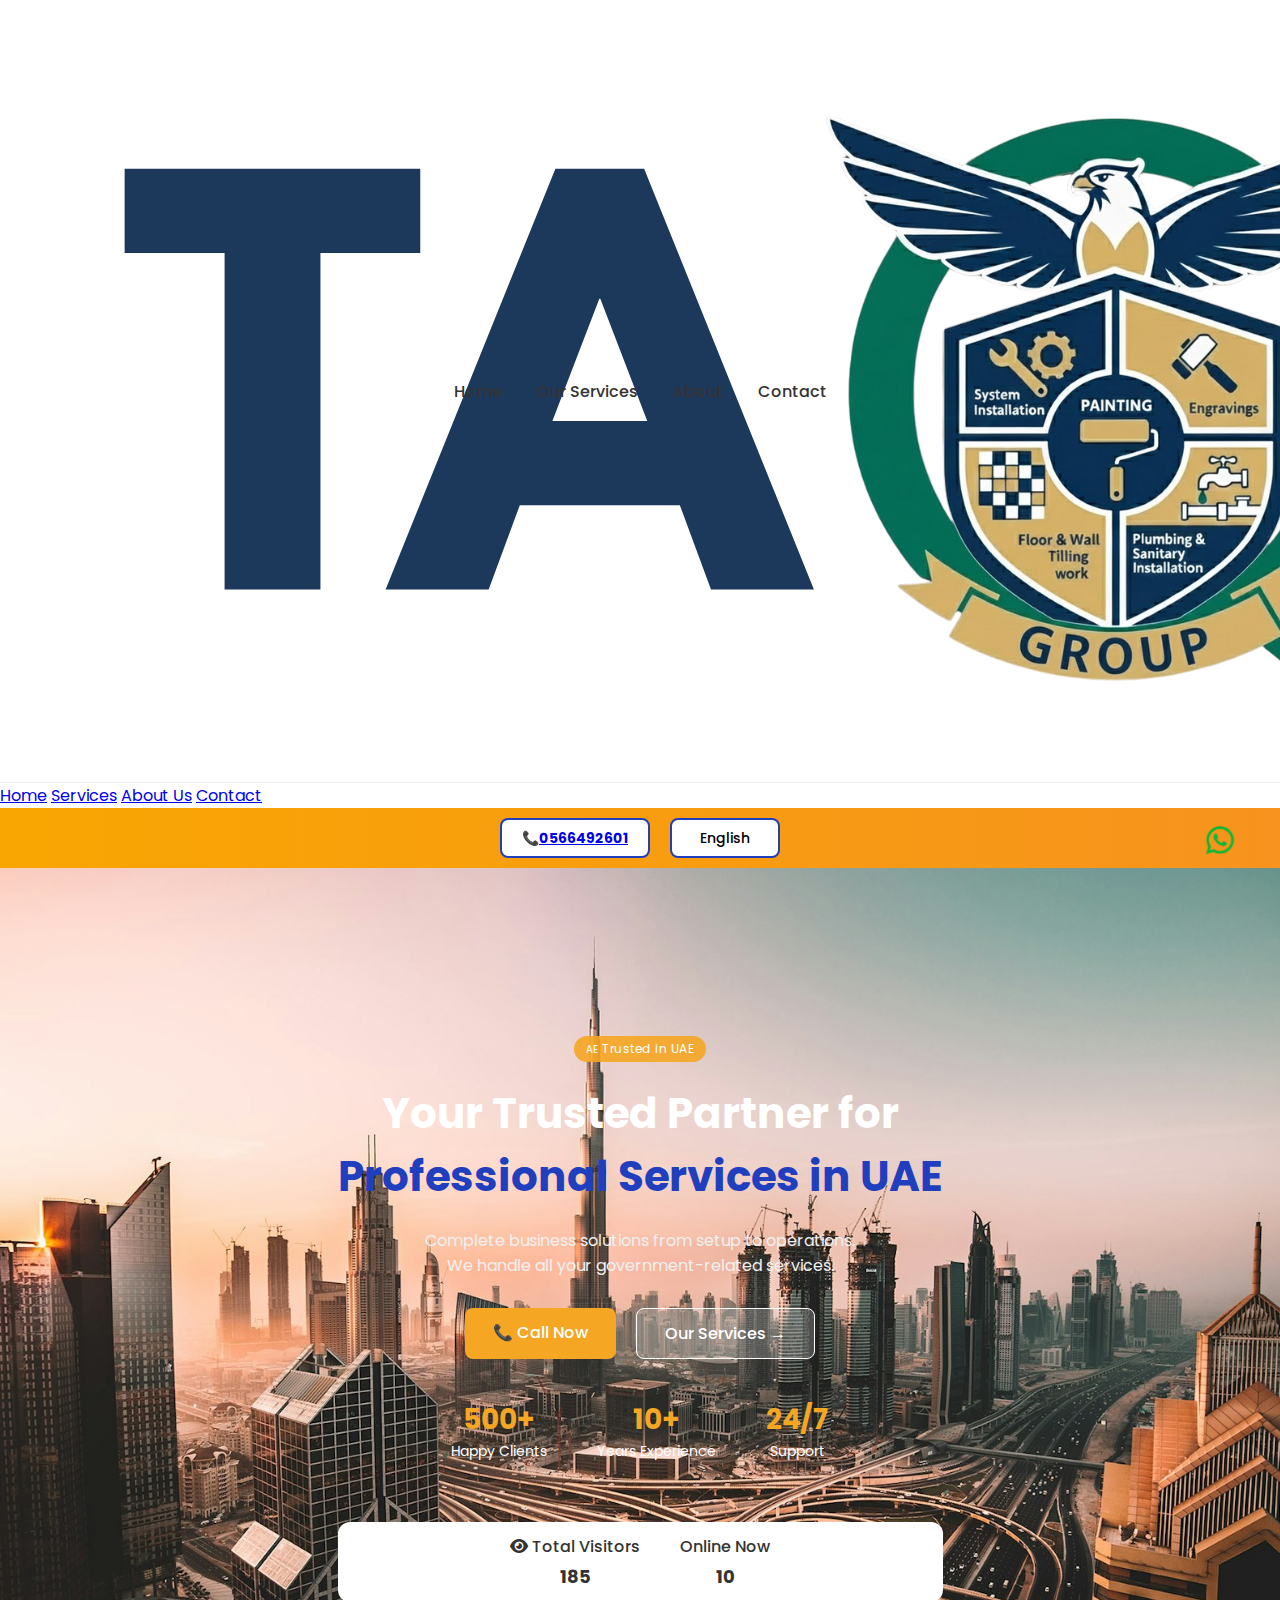
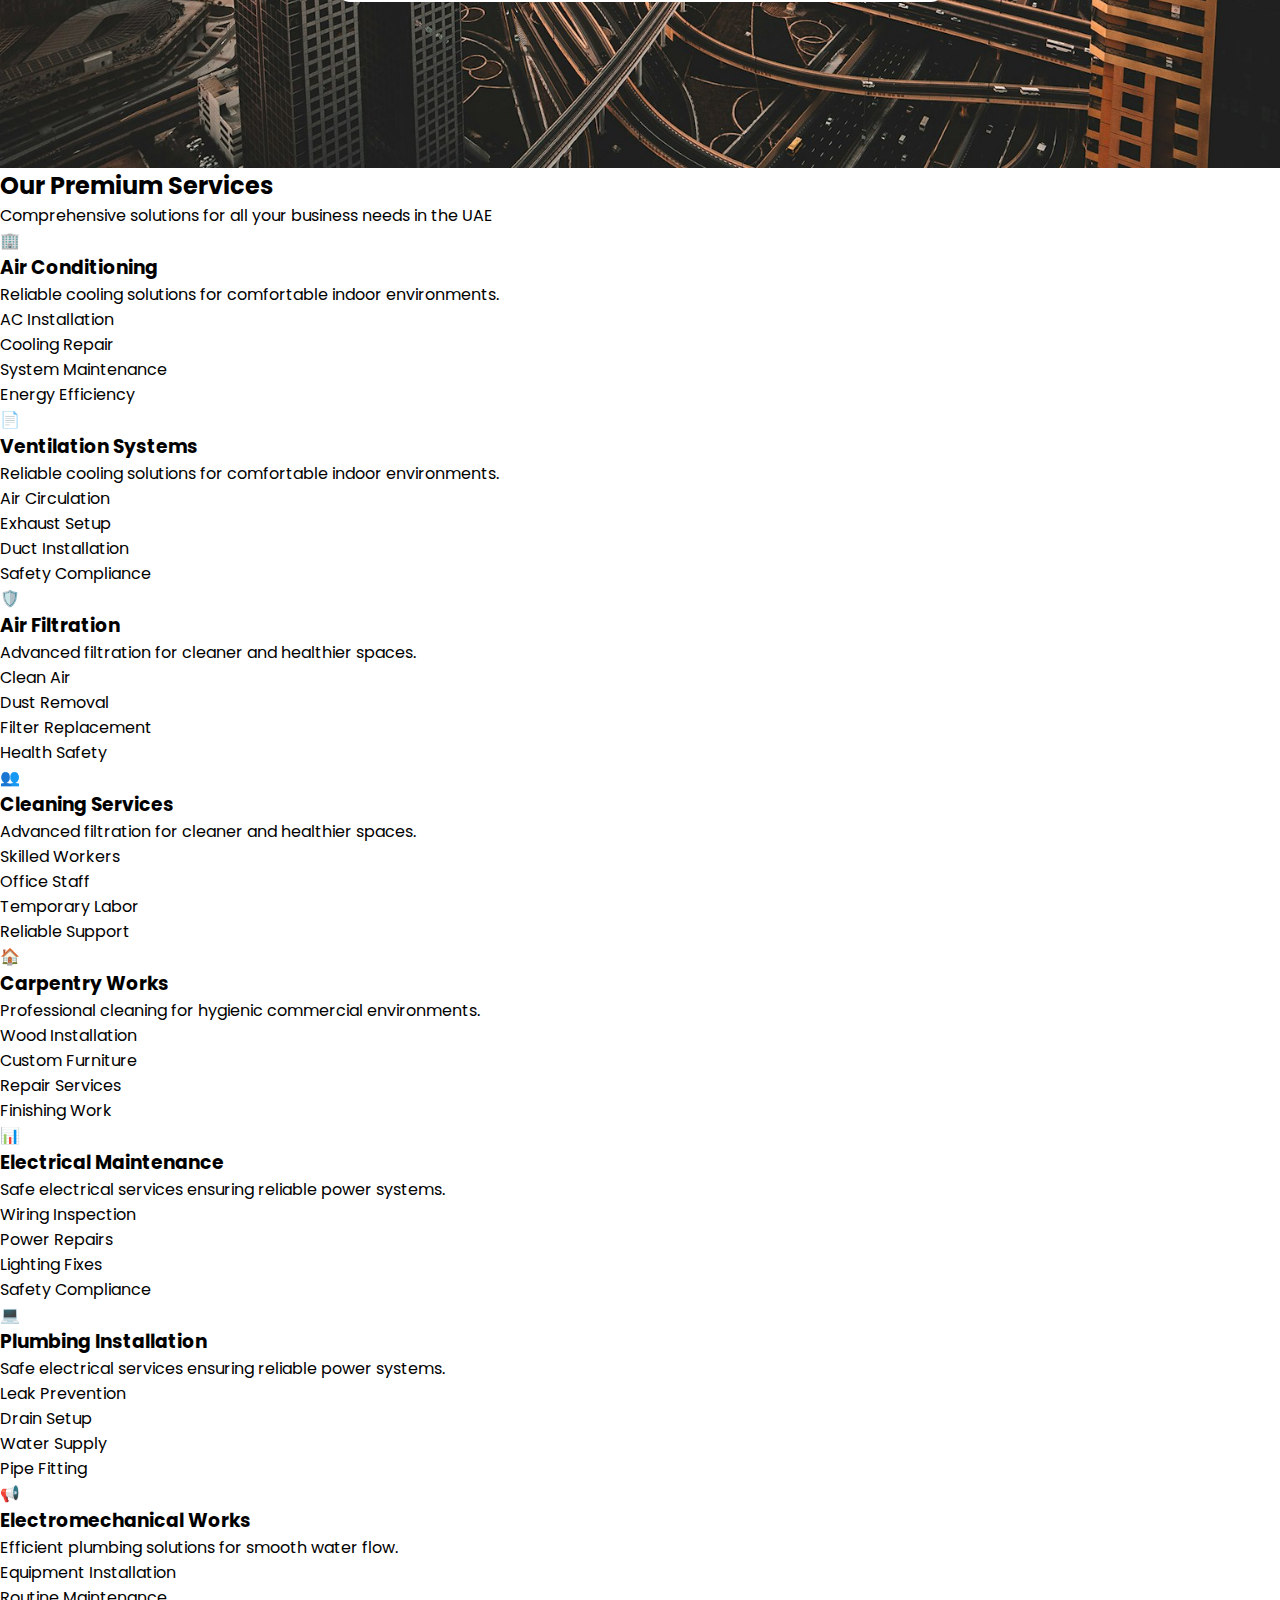
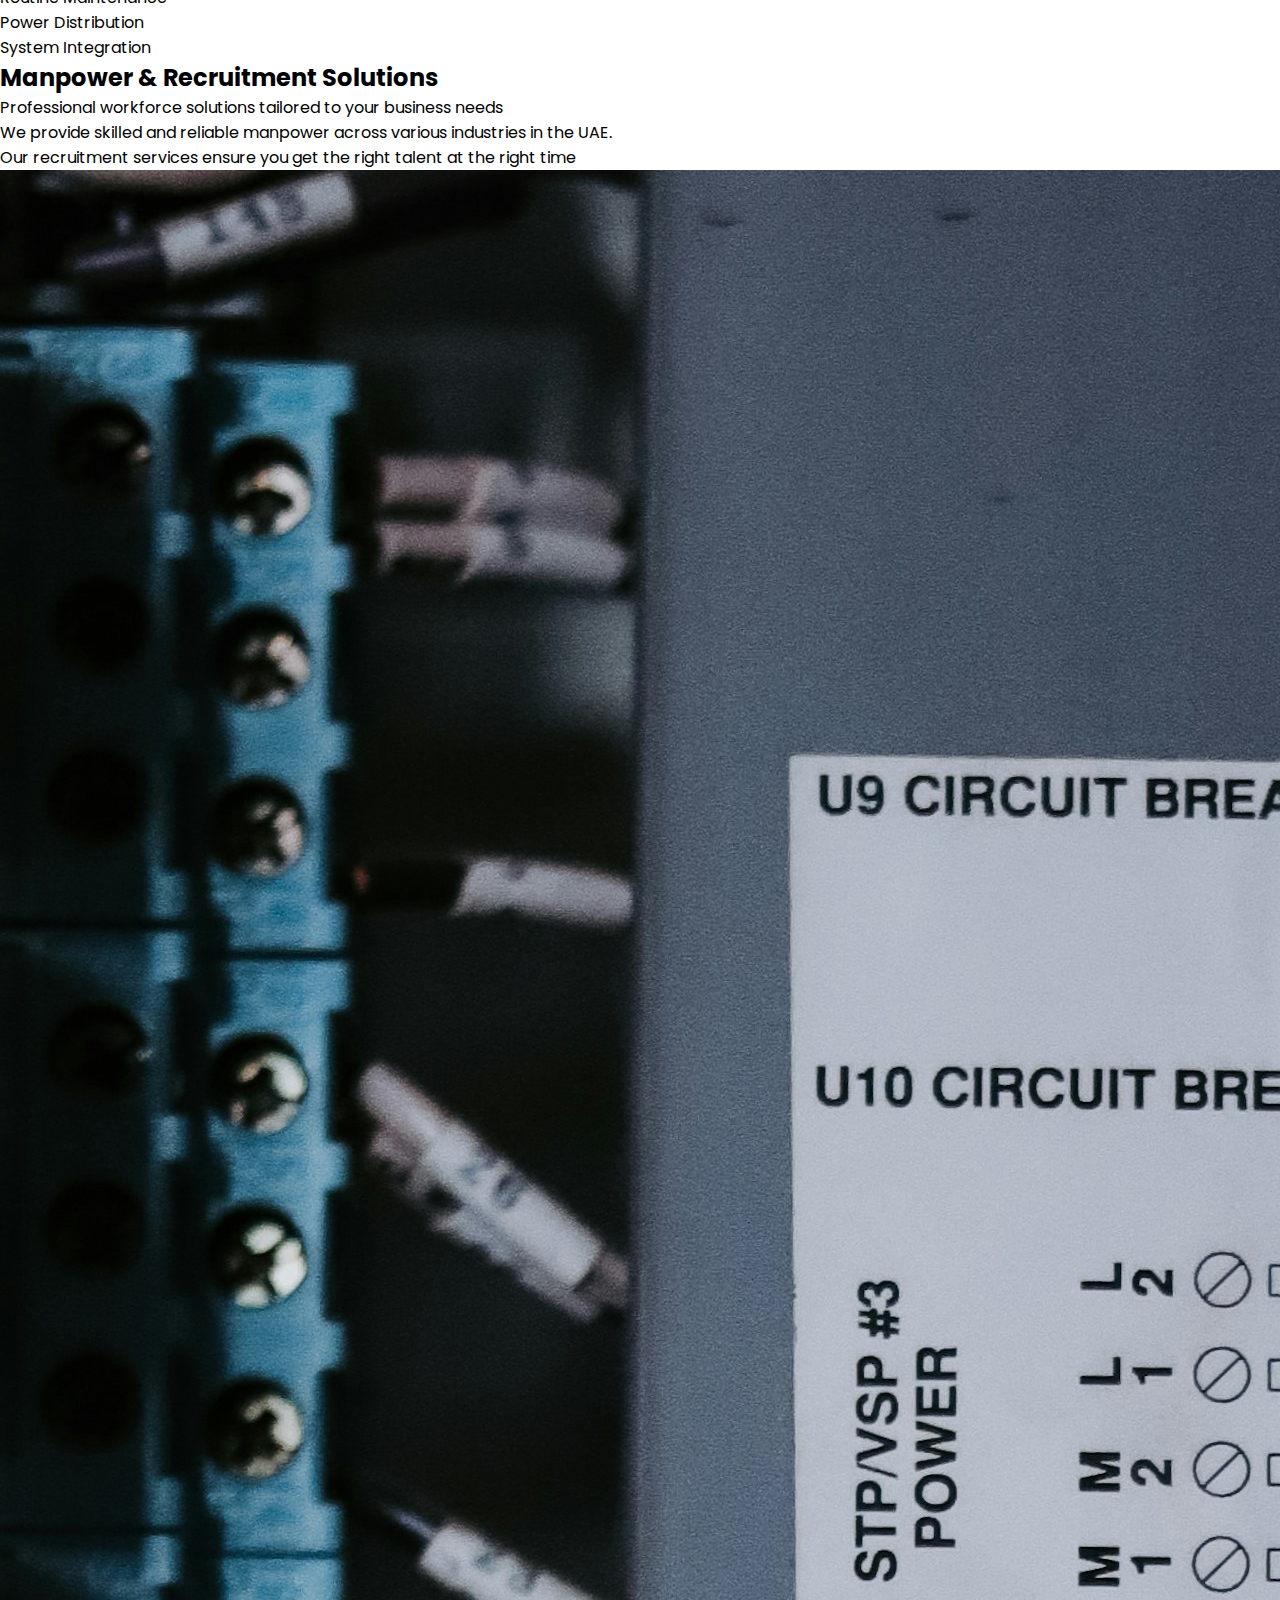
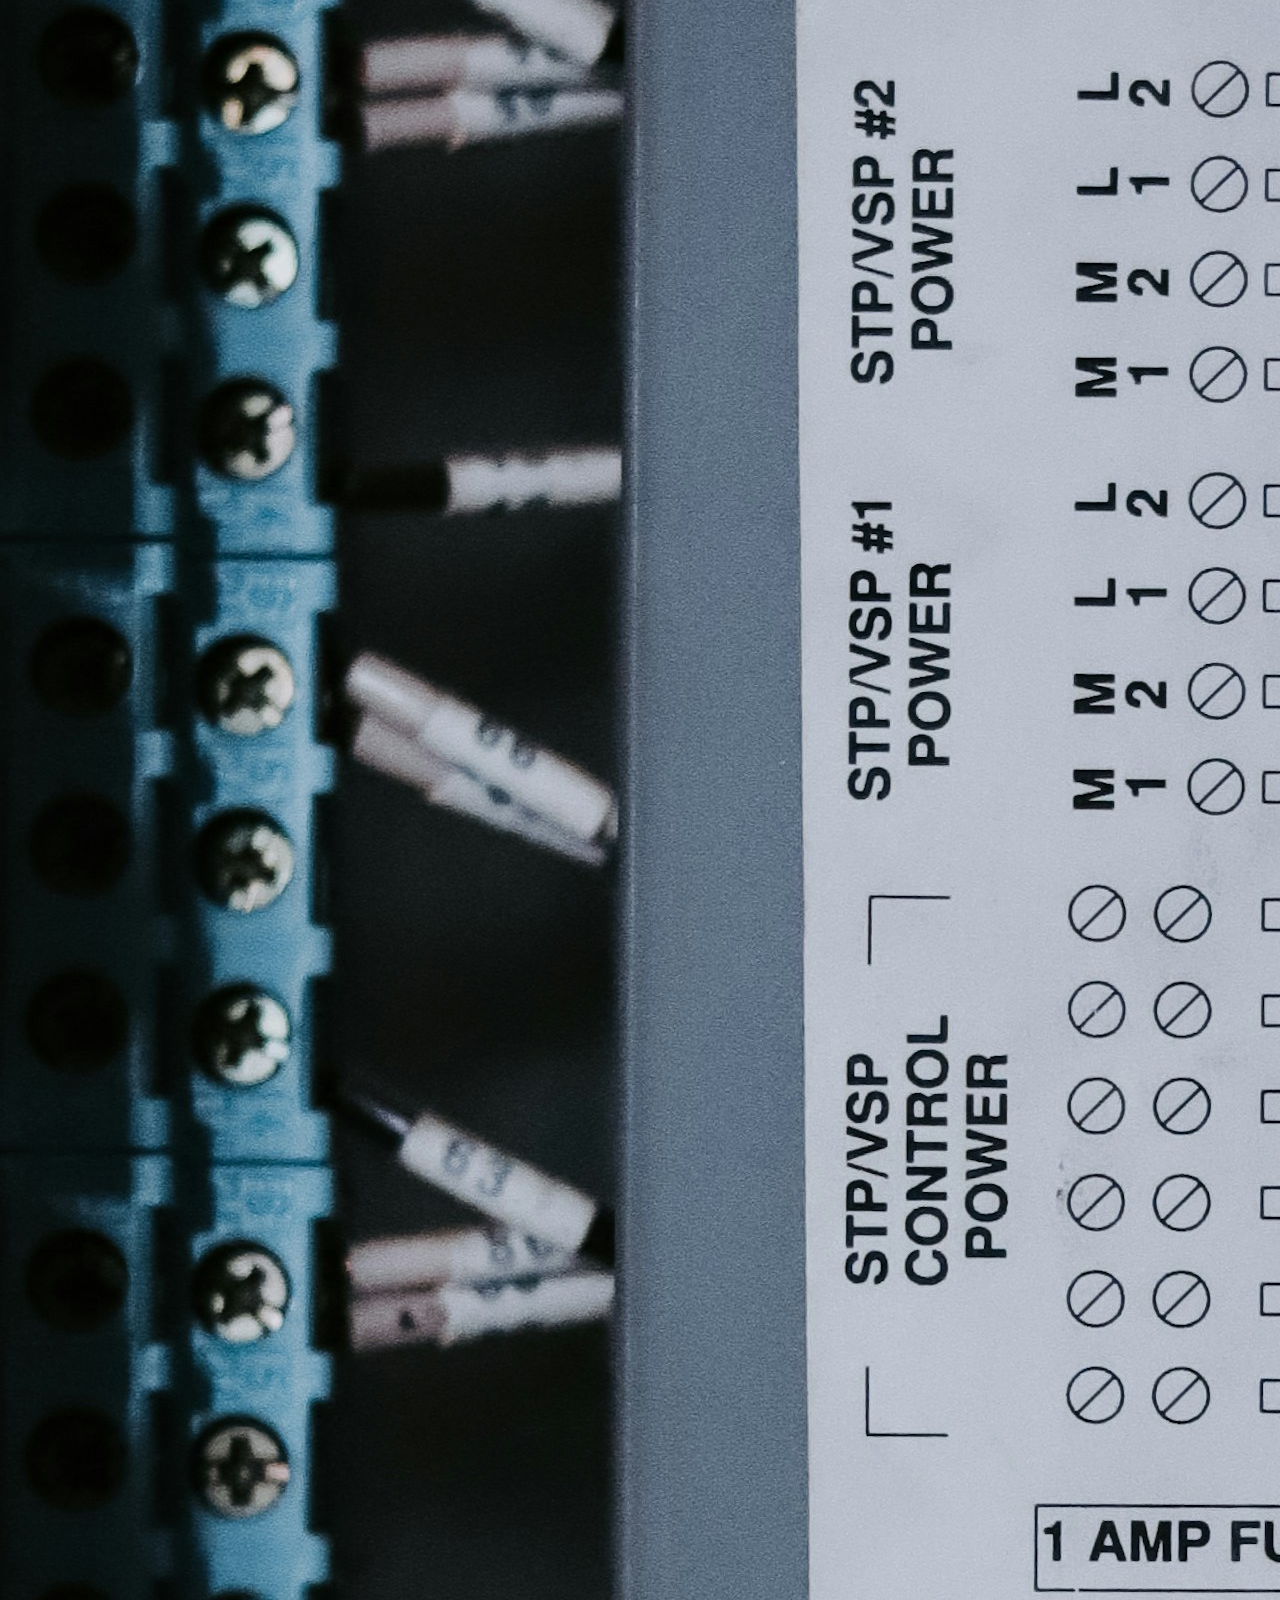
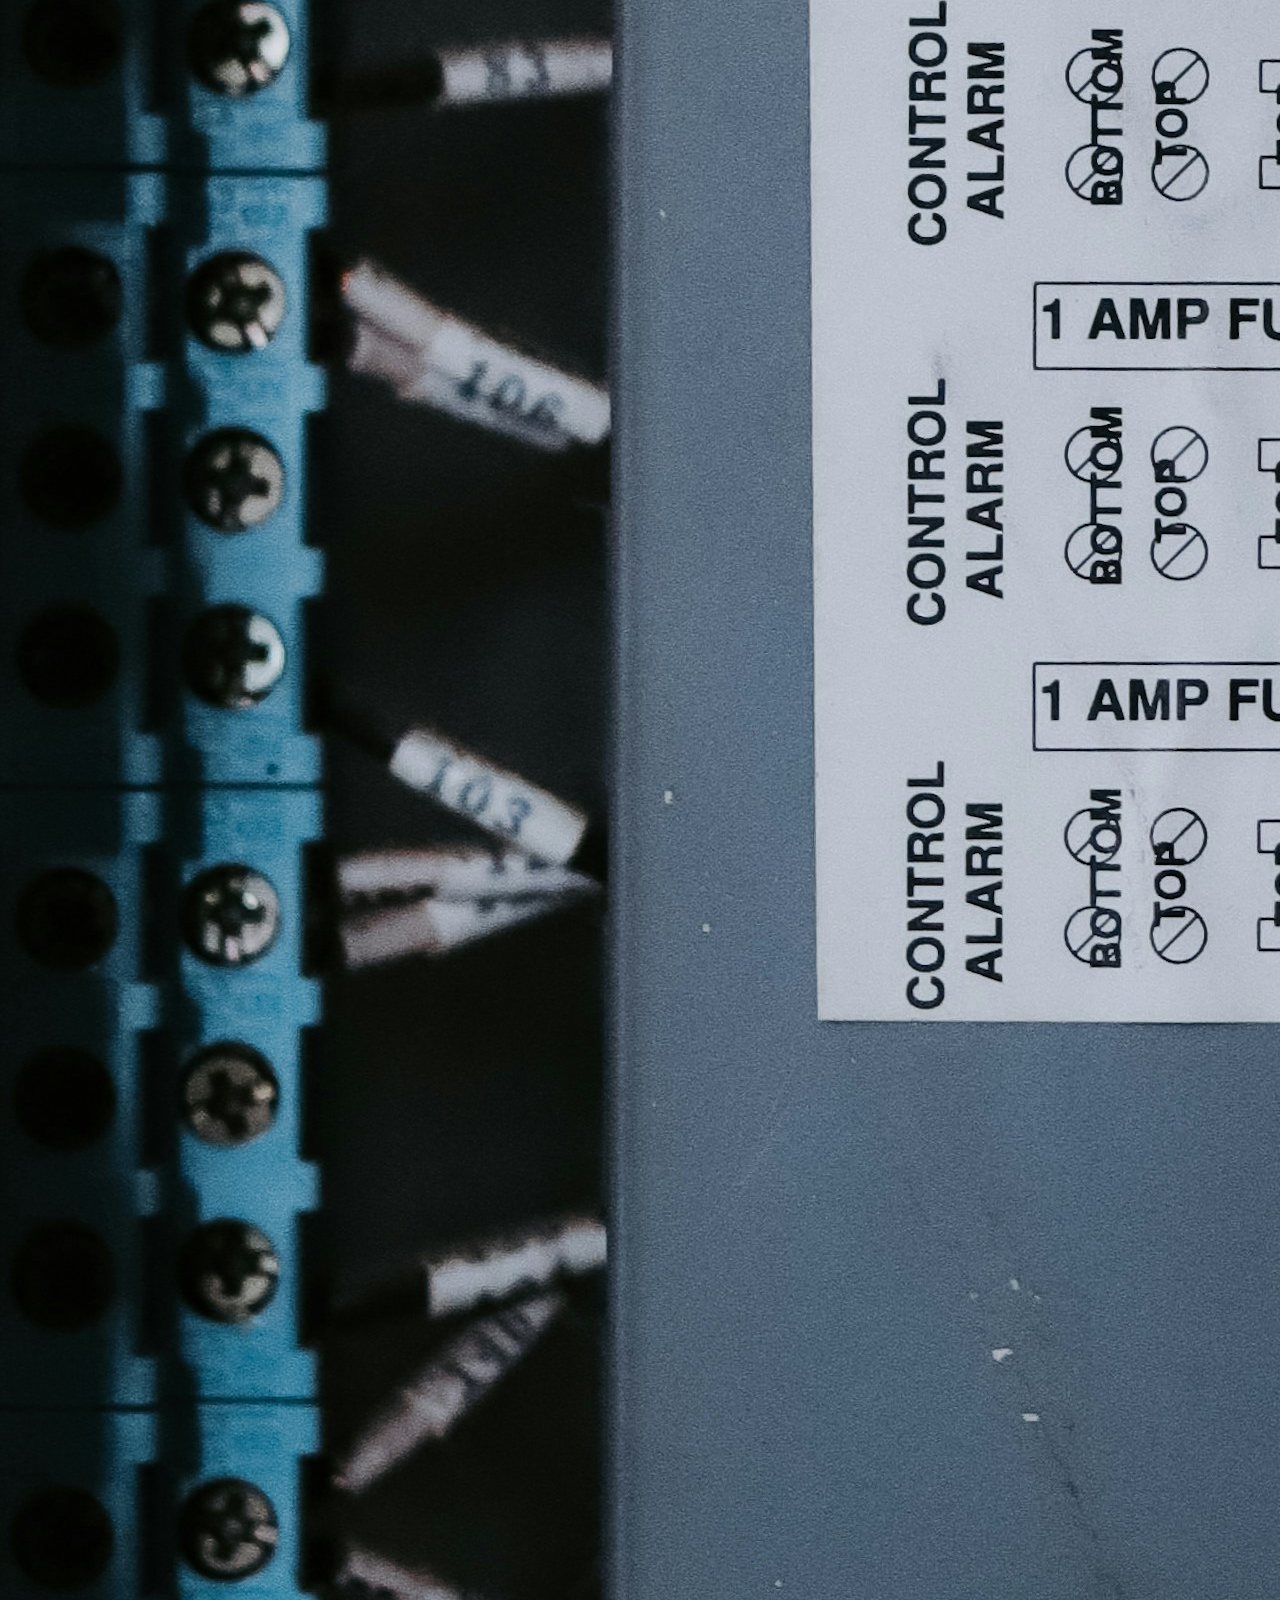
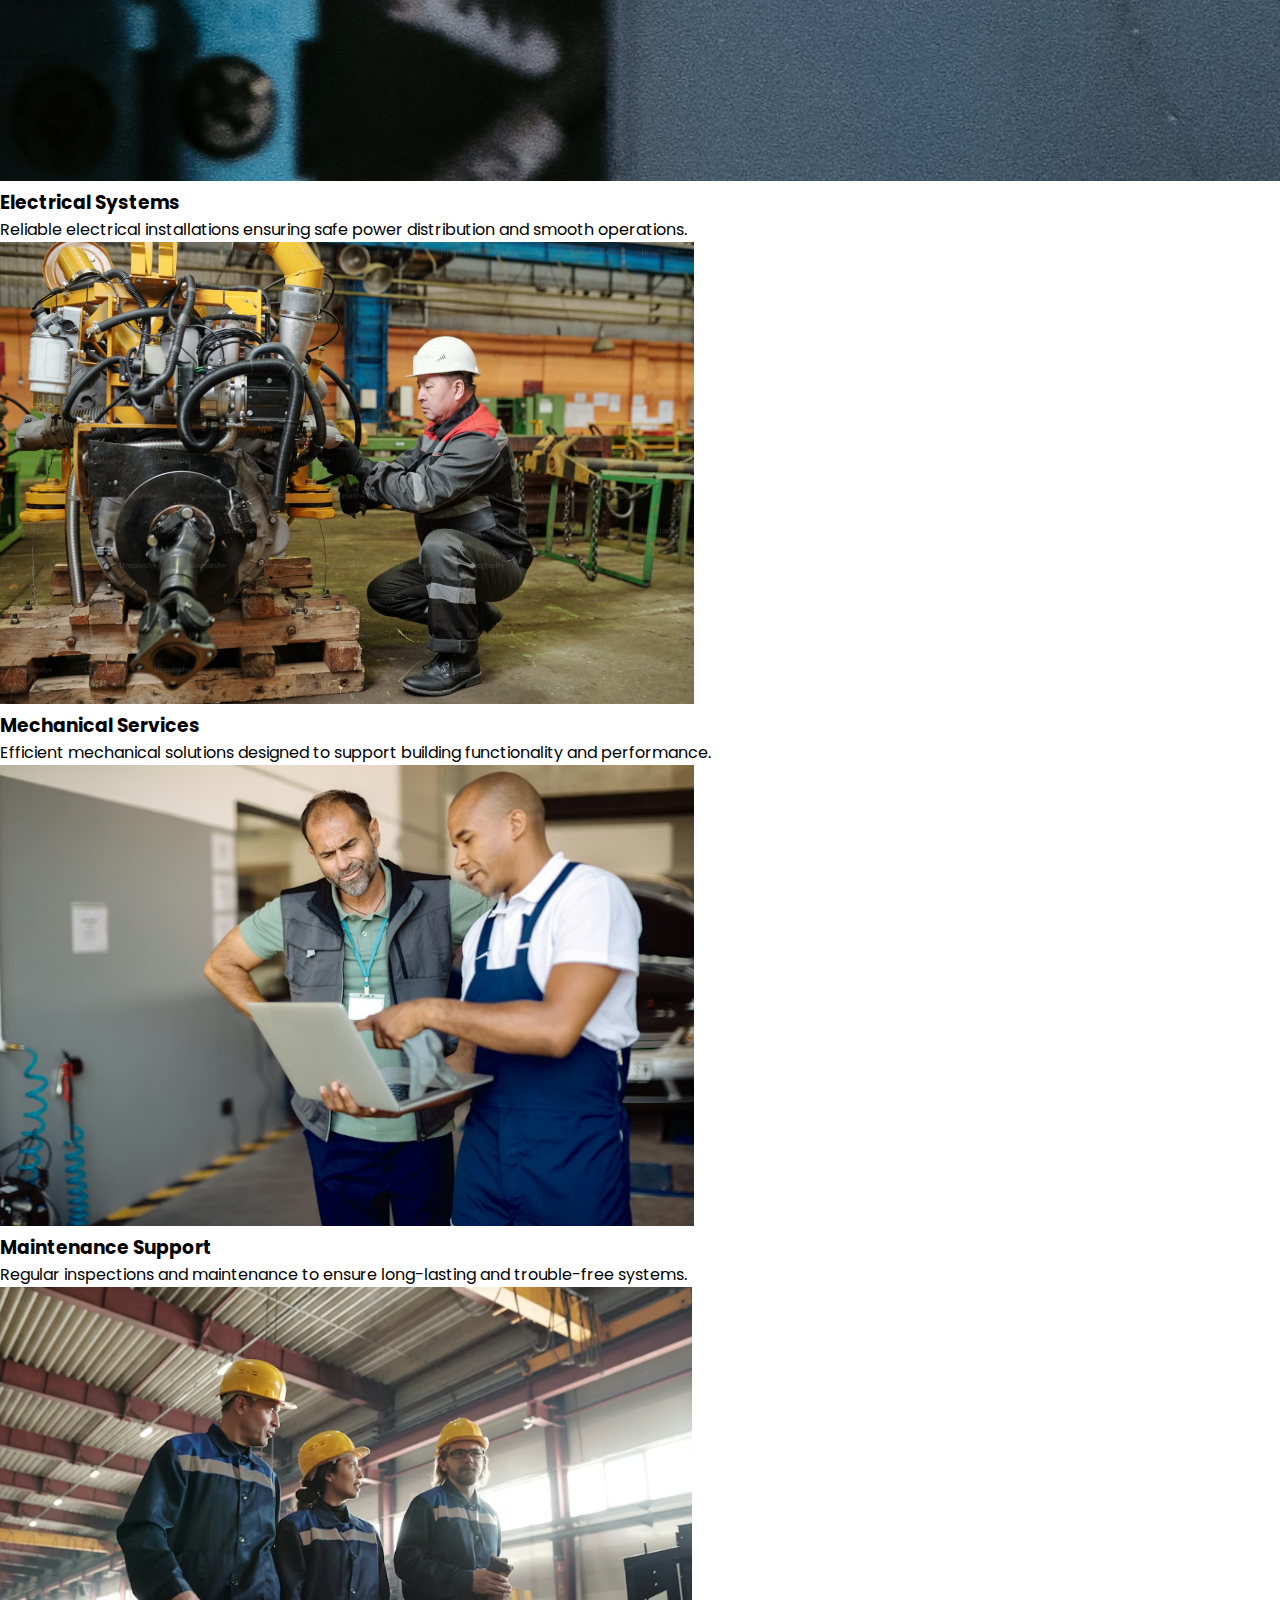
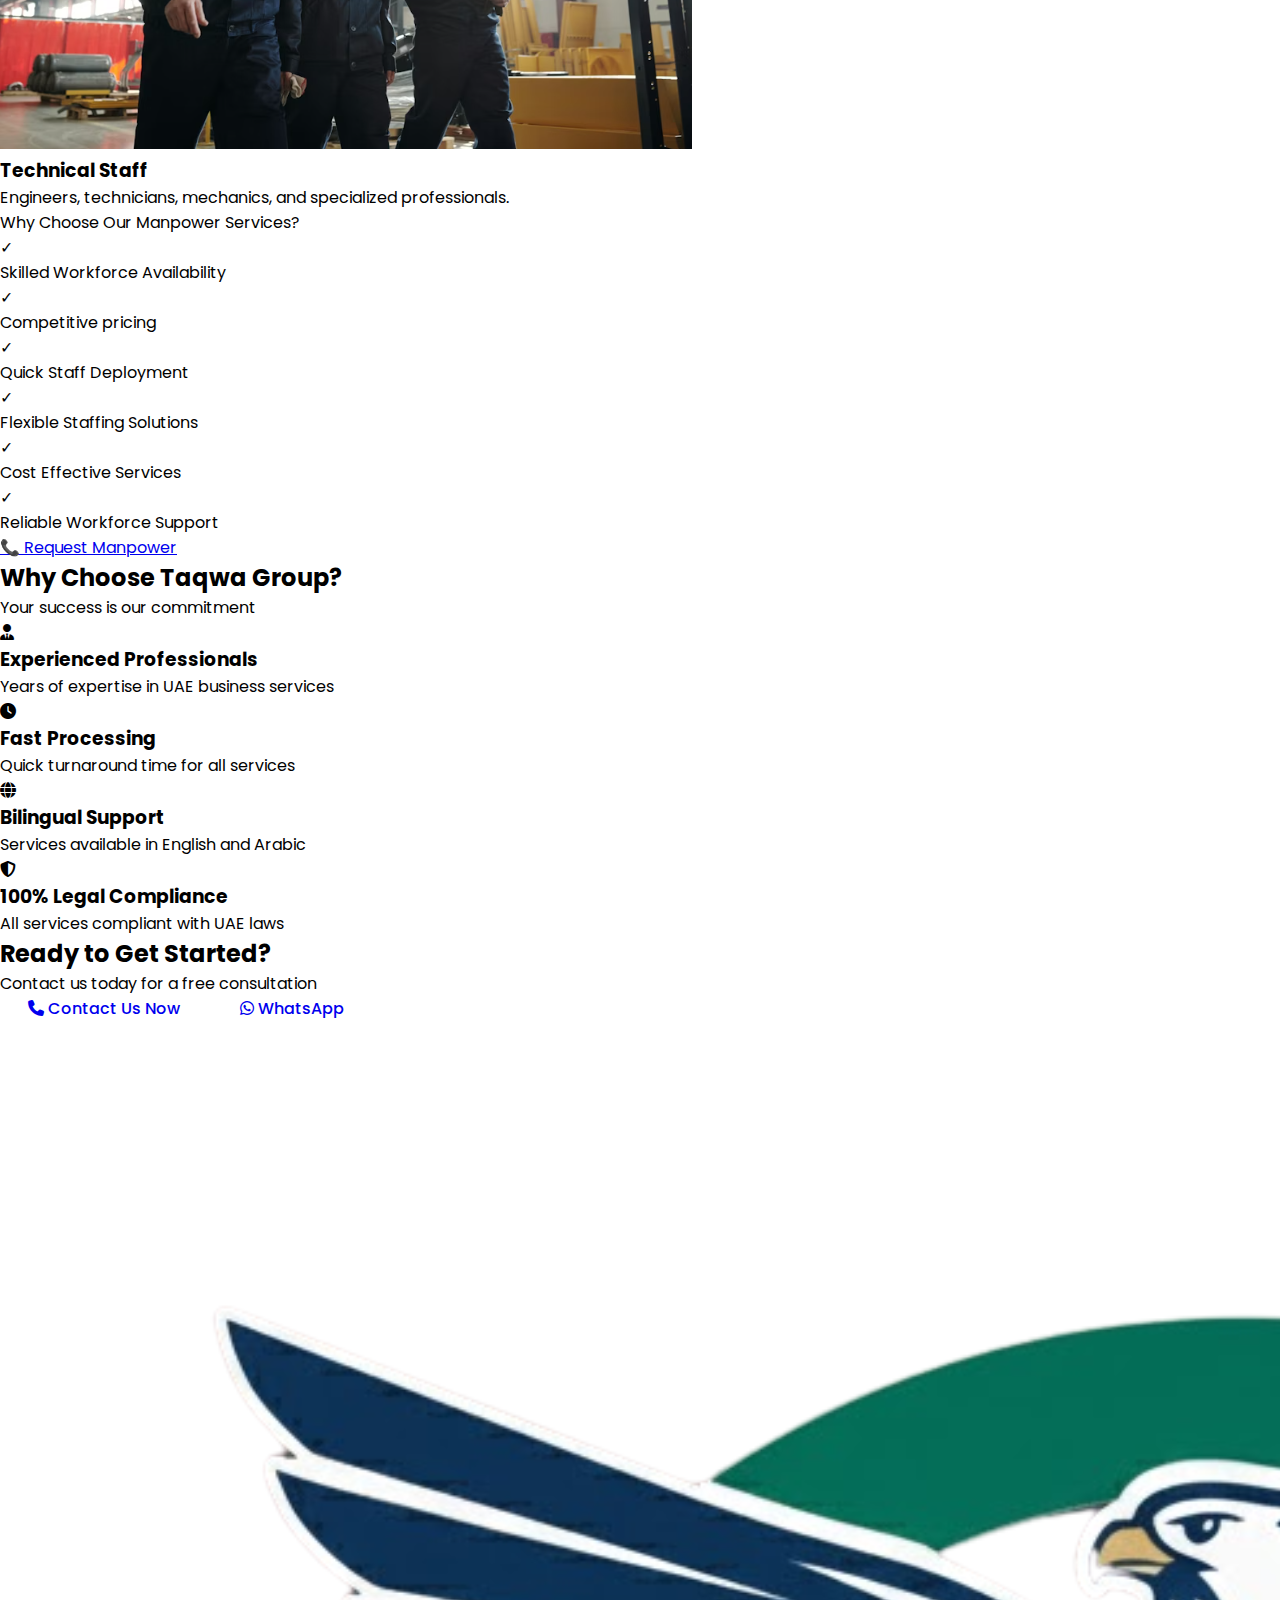
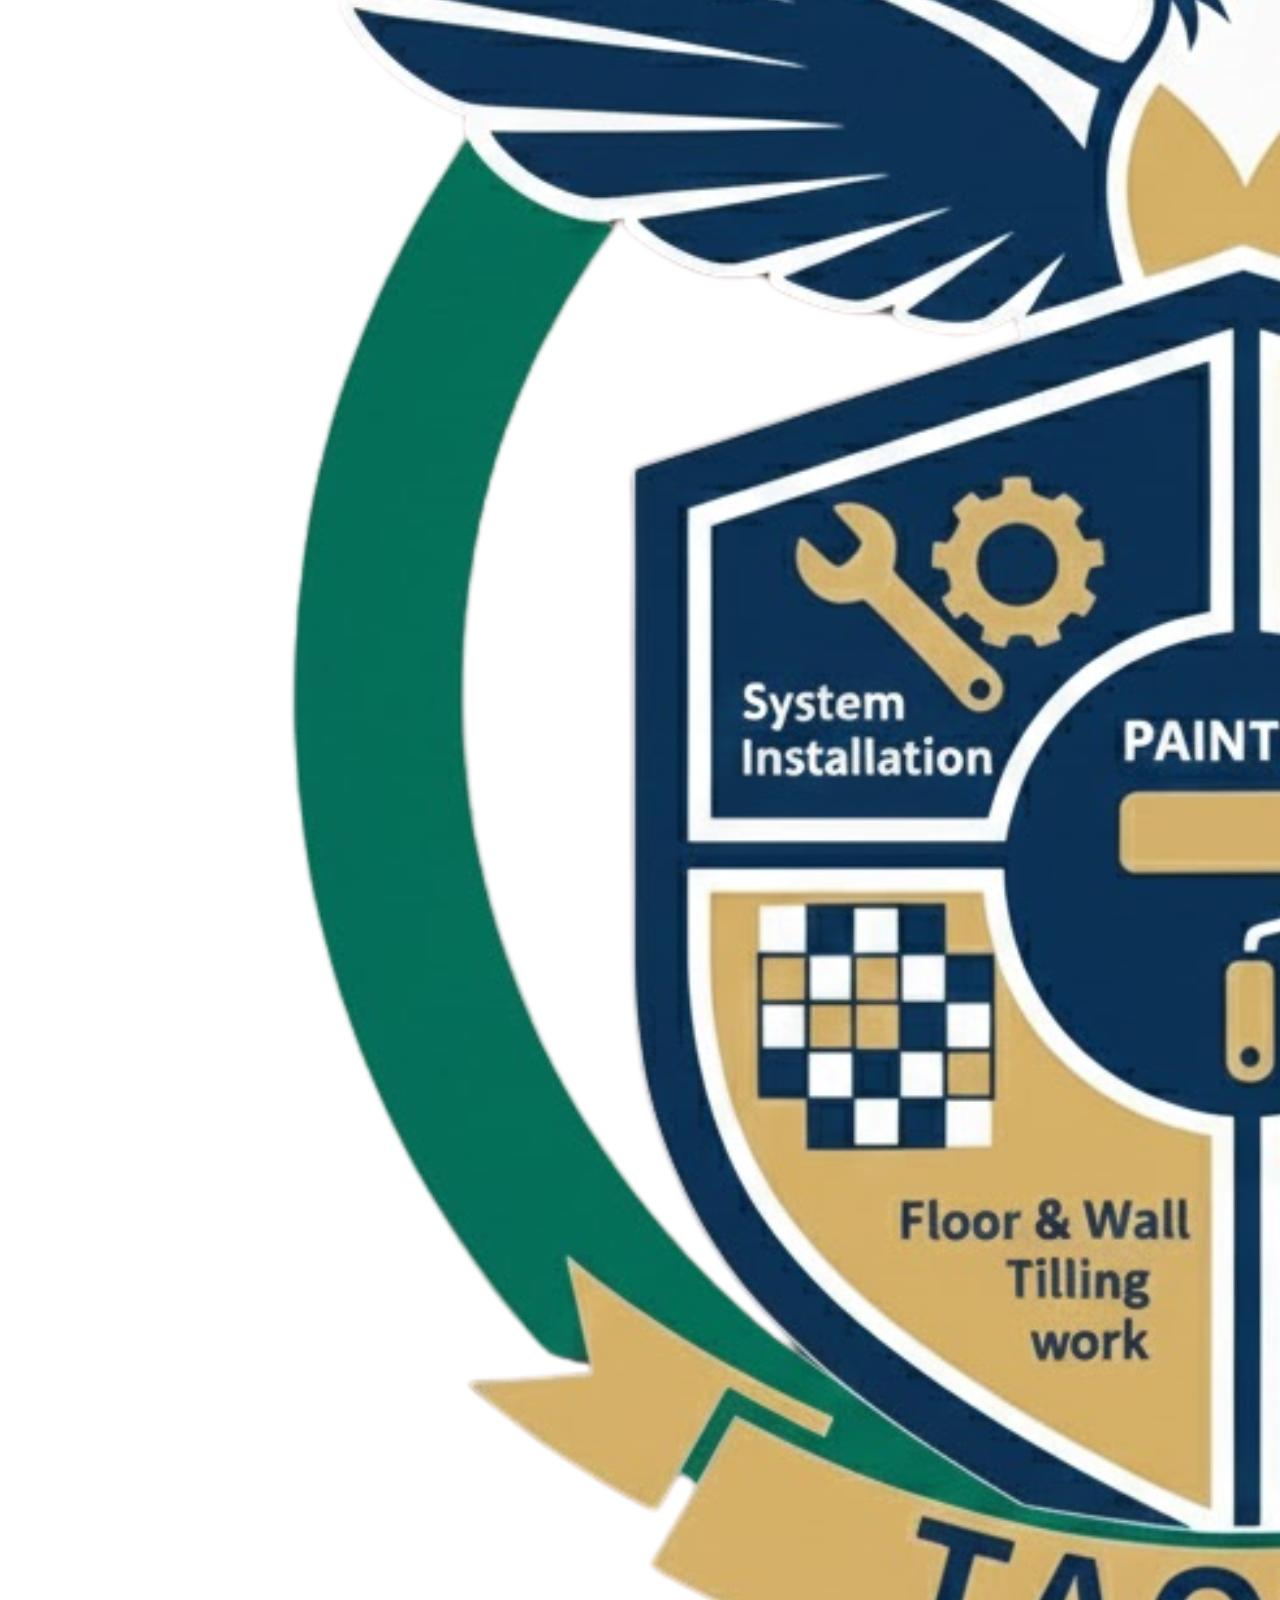
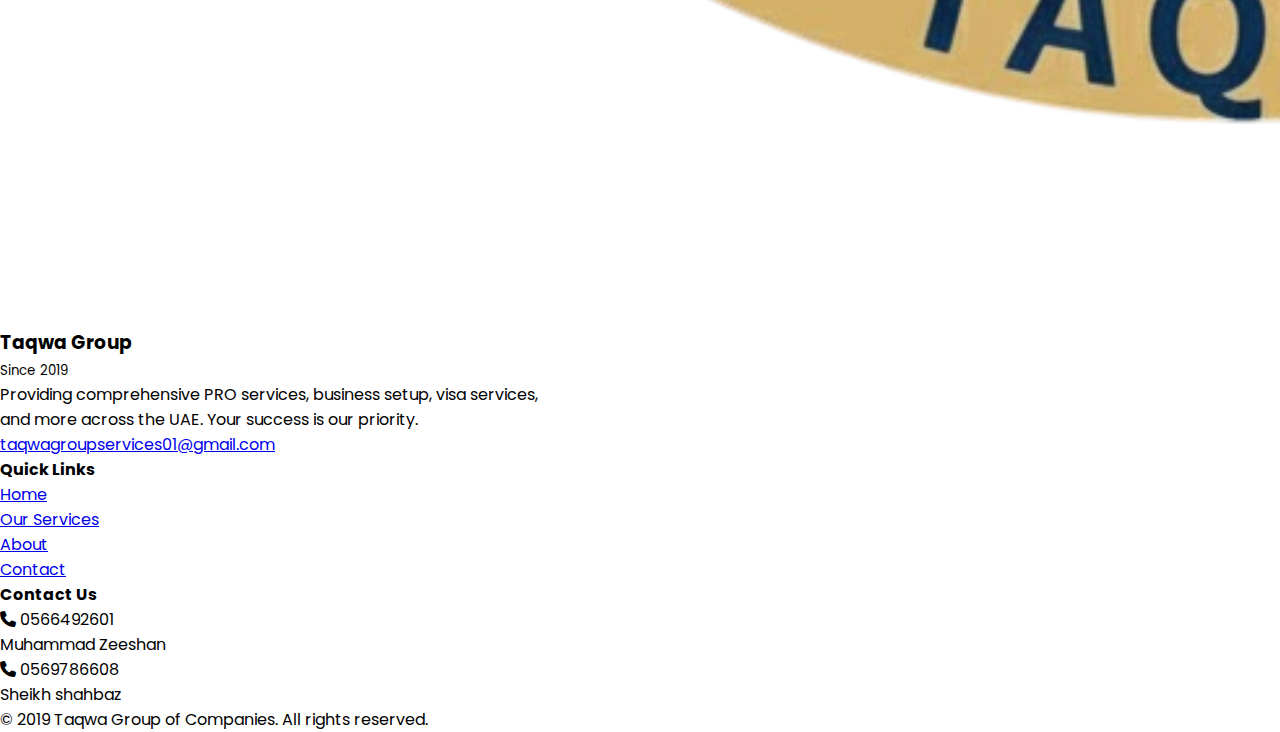
<file: index.html>
<!DOCTYPE html>
<html lang="en">
  <head>
    <meta charset="UTF-8" />
    <meta name="viewport" content="width=device-width, initial-scale=1.0" />
    <title>Taqwa.Services</title>

    <link
      href="https://fonts.googleapis.com/css2?family=Poppins:wght@400;500;600&display=swap"
      rel="stylesheet"
    />
    <link
      href="https://fonts.googleapis.com/css2?family=Poppins:wght@300;400;500;600;700&display=swap"
      rel="stylesheet"
    />

    <link
      rel="stylesheet"
      href="https://cdnjs.cloudflare.com/ajax/libs/font-awesome/6.5.1/css/all.min.css"
    />
    <link
      rel="shortcut icon"
      href="assets/Taqwa fav icon.png"
      type="image/x-icon"
    />
    <link rel="stylesheet" href="style.css" />
  </head>

  <body>
    <!-- ===== HEADER ===== -->
    <header class="main-header">
      <!-- Logo -->
      <div class="logo-area">
        <img
          src="assets/Taqwa header logo.png"
          alt="Taqwa Group Logo"
          class="logo-img"
        />
        <div class="logo-text"></div>
      </div>

      <!-- Navigation (Desktop) -->
      <nav class="nav-menu">
        <a href="index.html" data-en="Home" data-ar="الرئيسية">Home</a>
        <a href="services.html" data-en="Our Services" data-ar="خدماتنا"
          >Our Services</a
        >
        <a href="about.html" data-en="About" data-ar="من نحن">About</a>
        <a href="contact.html" data-en="Contact" data-ar="اتصل بنا">Contact</a>
      </nav>

      <!-- Right Side -->
      <div class="header-right">
        <div class="header-btn">
          <a href="tel:0566492601" data-en="Call Us" data-ar="اتصل بنا">
            Call Us
          </a>
        </div>

        <!-- Hamburger -->
        <div class="hamburger" id="hamburger">
          <span></span>
          <span></span>
          <span></span>
        </div>
      </div>
    </header>

    <!-- ===== MOBILE MENU ===== -->
    <div class="mobile-menu" id="mobileMenu">
      <a href="index.html" data-en="Home" data-ar="الرئيسية">Home</a>
      <a href="services.html" data-en="Services" data-ar="الخدمات">Services</a>
      <a href="about.html" data-en="About Us" data-ar="من نحن">About Us</a>
      <a href="contact.html" data-en="Contact" data-ar="اتصل بنا">Contact</a>
    </div>

    <div class="menu-overlay" id="menuOverlay"></div>

    <!-- ===== TOP BAR ===== -->
    <div class="top-bar">
      <div class="top-bar-content">
        <div class="phone">
          📞
          <a href="tel:0566492601" data-en="0566492601" data-ar="0566492601">
            0566492601
          </a>
        </div>

        <div class="lang">
          <select id="languageSwitcher">
            <option value="en" data-en="English" data-ar="الإنجليزية">
              English
            </option>
            <option value="ar" data-en="Arabic" data-ar="العربية">
              العربية
            </option>
          </select>
        </div>
      </div>
    </div>

    <!-- ===== HERO ===== -->
    <section id="home" class="hero-section">
      <div class="hero-overlay">
        <div class="hero-content">
          <span
            class="trusted-label"
            data-en="Trusted in UAE"
            data-ar="موثوق في الإمارات"
          >
            <small data-en="AE" data-ar="الإمارات">AE</small>
            Trusted in UAE
          </span>

          <h1
            data-en="Your Trusted Partner for Professional Services in UAE"
            data-ar="الخدمات المهنية في دولة الإمارات العربية المتحدة"
          >
            Your Trusted Partner for <br />
            <span
              data-en="Professional Services in UAE"
              data-ar="الخدمات المهنية في دولة الإمارات العربية المتحدة"
            >
              Professional Services in UAE
            </span>
          </h1>

          <p
            data-en="Complete business solutions from setup to operations. We handle all your government-related services."
            data-ar="حلول أعمال متكاملة من التأسيس إلى التشغيل. نحن ندير جميع خدماتك الحكومية."
          >
            Complete business solutions from setup to operations.<br />
            We handle all your government-related services.
          </p>

          <div class="hero-buttons">
            <a
              href="tel:0566492601"
              class="btn call-btn"
              data-en="📞 Call Now"
              data-ar="📞 اتصل الآن"
            >
              📞 Call Now
            </a>

            <a
              href="services.html"
              class="btn service-btn"
              data-en="Our Services →"
              data-ar="خدماتنا ←"
            >
              Our Services →
            </a>
          </div>

          <div class="hero-stats">
            <div class="stat">
              <h2>500+</h2>
              <p data-en="Happy Clients" data-ar="عملاء سعداء">Happy Clients</p>
            </div>

            <div class="stat">
              <h2>10+</h2>
              <p data-en="Years Experience" data-ar="سنوات الخبرة">
                Years Experience
              </p>
            </div>

            <div class="stat">
              <h2>24/7</h2>
              <p data-en="Support" data-ar="الدعم">Support</p>
            </div>
          </div>

          <div class="visitor-card">
            <!-- Total Visitors -->
            <div class="visitors">
              <span
                class="label"
                data-en="Total Visitors"
                data-ar="إجمالي الزوار"
              >
                <span class="eye-icon">
                  <i class="fa-solid fa-eye"></i>
                </span>
                Total Visitors
              </span>
              <h3 id="totalVisitors">11,031</h3>
            </div>

            <!-- Vertical Divider -->
            <div class="divider"></div>

            <!-- Online Now -->
            <div class="online">
              <span
                class="label online-label"
                data-en="Online Now"
                data-ar="متصل الآن"
              >
                <span class="dot"></span>
                Online Now
              </span>
              <h3 id="onlineNow">33</h3>
            </div>
          </div>
        </div>
      </div>
    </section>

    <!-- WhatsApp -->
    <a
      href="https://wa.me/971566492601"
      target="_blank"
      class="whatsapp-icon"
      data-en="WhatsApp"
      data-ar="واتساب"
    >
      <img src="assets/whatsApp.png" alt="WhatsApp" />
    </a>

    <section id="services" class="services-section">
      <h2 data-en="Our Premium Services" data-ar="خدماتنا المتميزة">
        Our Premium Services
      </h2>

      <p
        class="subtitle"
        data-en="Comprehensive solutions for all your business needs in the UAE"
        data-ar="حلول شاملة لجميع احتياجات عملك في دولة الإمارات"
      >
        Comprehensive solutions for all your business needs in the UAE
      </p>

      <div class="services-grid">
        <!-- Card 1 -->
        <div class="service-card">
          <div class="icon">🏢</div>
          <h3 data-en="Air Conditioning" data-ar="تكييف الهواء">
            Air Conditioning
          </h3>
          <p
            data-en="Reliable cooling solutions for comfortable indoor environments."
            data-ar="حلول تبريد موثوقة لبيئات داخلية مريحة."
          >
            Reliable cooling solutions for comfortable indoor environments.
          </p>
          <ul>
            <li data-en="AC Installation" data-ar="تركيب المكيفات">
              AC Installation
            </li>
            <li data-en="Cooling Repair" data-ar="إصلاح التبريد">
              Cooling Repair
            </li>
            <li data-en="System Maintenance" data-ar="صيانة الأنظمة">
              System Maintenance
            </li>
            <li data-en="Energy Efficiency" data-ar="كفاءة الطاقة">
              Energy Efficiency
            </li>
          </ul>
        </div>

        <!-- Card 2 -->
        <div class="service-card">
          <div class="icon">📄</div>
          <h3 data-en="Ventilation Systems" data-ar="أنظمة التهوية">
            Ventilation Systems
          </h3>
          <p
            data-en="Reliable cooling solutions for comfortable indoor environments."
            data-ar="حلول موثوقة لراحة الهواء الداخلي."
          >
            Reliable cooling solutions for comfortable indoor environments.
          </p>
          <ul>
            <li data-en="Air Circulation" data-ar="تدوير الهواء">
              Air Circulation
            </li>
            <li data-en="Exhaust Setup" data-ar="تركيب العادم">
              Exhaust Setup
            </li>
            <li data-en="Duct Installation" data-ar="تركيب القنوات">
              Duct Installation
            </li>
            <li data-en="Safety Compliance" data-ar="الالتزام بالسلامة">
              Safety Compliance
            </li>
          </ul>
        </div>

        <!-- Card 3 -->
        <div class="service-card">
          <div class="icon">🛡️</div>
          <h3 data-en="Air Filtration" data-ar="تنقية الهواء">
            Air Filtration
          </h3>
          <p
            data-en="Advanced filtration for cleaner and healthier spaces."
            data-ar="أنظمة تنقية متقدمة لمساحات أنظف وأكثر صحة."
          >
            Advanced filtration for cleaner and healthier spaces.
          </p>
          <ul>
            <li data-en="Clean Air" data-ar="هواء نقي">Clean Air</li>
            <li data-en="Dust Removal" data-ar="إزالة الغبار">Dust Removal</li>
            <li data-en="Filter Replacement" data-ar="استبدال الفلاتر">
              Filter Replacement
            </li>
            <li data-en="Health Safety" data-ar="السلامة الصحية">
              Health Safety
            </li>
          </ul>
        </div>

        <!-- Card 4 -->
        <div class="service-card">
          <div class="icon">👥</div>
          <h3 data-en="Cleaning Services" data-ar="خدمات التنظيف">
            Cleaning Services
          </h3>
          <p
            data-en="Advanced filtration for cleaner and healthier spaces."
            data-ar="خدمات تنظيف احترافية لبيئات صحية."
          >
            Advanced filtration for cleaner and healthier spaces.
          </p>
          <ul>
            <li data-en="Skilled Workers" data-ar="عمالة ماهرة">
              Skilled Workers
            </li>
            <li data-en="Office Staff" data-ar="طاقم مكتبي">Office Staff</li>
            <li data-en="Temporary Labor" data-ar="عمالة مؤقتة">
              Temporary Labor
            </li>
            <li data-en="Reliable Support" data-ar="دعم موثوق">
              Reliable Support
            </li>
          </ul>
        </div>

        <!-- Card 5 -->
        <div class="service-card">
          <div class="icon">🏠</div>
          <h3 data-en="Carpentry Works" data-ar="أعمال النجارة">
            Carpentry Works
          </h3>
          <p
            data-en="Professional cleaning for hygienic commercial environments."
            data-ar="أعمال نجارة احترافية للمساحات التجارية."
          >
            Professional cleaning for hygienic commercial environments.
          </p>
          <ul>
            <li data-en="Wood Installation" data-ar="تركيب الخشب">
              Wood Installation
            </li>
            <li data-en="Custom Furniture" data-ar="أثاث مخصص">
              Custom Furniture
            </li>
            <li data-en="Repair Services" data-ar="خدمات الإصلاح">
              Repair Services
            </li>
            <li data-en="Finishing Work" data-ar="أعمال التشطيب">
              Finishing Work
            </li>
          </ul>
        </div>

        <!-- Card 6 -->
        <div class="service-card">
          <div class="icon">📊</div>
          <h3 data-en="Electrical Maintenance" data-ar="الصيانة الكهربائية">
            Electrical Maintenance
          </h3>
          <p
            data-en="Safe electrical services ensuring reliable power systems."
            data-ar="خدمات كهربائية آمنة لضمان أنظمة طاقة موثوقة."
          >
            Safe electrical services ensuring reliable power systems.
          </p>
          <ul>
            <li data-en="Wiring Inspection" data-ar="فحص الأسلاك">
              Wiring Inspection
            </li>
            <li data-en="Power Repairs" data-ar="إصلاح الطاقة">
              Power Repairs
            </li>
            <li data-en="Lighting Fixes" data-ar="إصلاح الإضاءة">
              Lighting Fixes
            </li>
            <li data-en="Safety Compliance" data-ar="الالتزام بالسلامة">
              Safety Compliance
            </li>
          </ul>
        </div>

        <!-- Card 7 -->
        <div class="service-card">
          <div class="icon">💻</div>
          <h3 data-en="Plumbing Installation" data-ar="تركيب السباكة">
            Plumbing Installation
          </h3>
          <p
            data-en="Safe electrical services ensuring reliable power systems."
            data-ar="حلول سباكة فعالة لتدفق المياه بسلاسة."
          >
            Safe electrical services ensuring reliable power systems.
          </p>
          <ul>
            <li data-en="Leak Prevention" data-ar="منع التسرب">
              Leak Prevention
            </li>
            <li data-en="Drain Setup" data-ar="تركيب الصرف">Drain Setup</li>
            <li data-en="Water Supply" data-ar="إمدادات المياه">
              Water Supply
            </li>
            <li data-en="Pipe Fitting" data-ar="تركيب الأنابيب">
              Pipe Fitting
            </li>
          </ul>
        </div>

        <!-- Card 8 -->
        <div class="service-card">
          <div class="icon">📢</div>
          <h3
            data-en="Electromechanical Works"
            data-ar="الأعمال الكهروميكانيكية"
          >
            Electromechanical Works
          </h3>
          <p
            data-en="Efficient plumbing solutions for smooth water flow."
            data-ar="حلول متكاملة للأنظمة الكهروميكانيكية."
          >
            Efficient plumbing solutions for smooth water flow.
          </p>
          <ul>
            <li data-en="Equipment Installation" data-ar="تركيب المعدات">
              Equipment Installation
            </li>
            <li data-en="Routine Maintenance" data-ar="صيانة دورية">
              Routine Maintenance
            </li>
            <li data-en="Power Distribution" data-ar="توزيع الطاقة">
              Power Distribution
            </li>
            <li data-en="System Integration" data-ar="تكامل الأنظمة">
              System Integration
            </li>
          </ul>
        </div>
      </div>
    </section>

    <section class="manpower-section">
      <h2
        data-en="Manpower & Recruitment Solutions"
        data-ar="حلول التوظيف والقوى العاملة"
      >
        Manpower & Recruitment Solutions
      </h2>

      <p
        data-en="Professional workforce solutions tailored to your business needs"
        data-ar="حلول احترافية للقوى العاملة مصممة حسب احتياجات عملك"
      >
        Professional workforce solutions tailored to your business needs
      </p>

      <p
        class="manpower-discription"
        data-en="We provide skilled and reliable manpower across various industries in the UAE. Our recruitment services ensure you get the right talent at the right time"
        data-ar="نوفر عمالة ماهرة وموثوقة في مختلف القطاعات داخل دولة الإمارات. تضمن خدمات التوظيف لدينا حصولك على الكفاءات المناسبة في الوقت المناسب"
      >
        We provide skilled and reliable manpower across various industries in
        the UAE. <br />
        Our recruitment services ensure you get the right talent at the right
        time
      </p>

      <div class="manpower-cards">
        <div class="manpower-card">
          <img src="assets/Electrical Systems.jpg" />
          <div class="manpower-overlay">
            <div class="manpower-icon">
              <!-- <img src="assets/Electrical Systems.png" /> -->
            </div>
            <h3 data-en="Electrical Systems" data-ar="الأنظمة الكهربائية">
              Electrical Systems
            </h3>
            <p
              data-en="Reliable electrical installations ensuring safe power distribution and smooth operations."
              data-ar="تركيبات كهربائية موثوقة تضمن توزيع آمن للطاقة وتشغيل سلس."
            >
              Reliable electrical installations ensuring safe power distribution
              and smooth operations.
            </p>
          </div>
        </div>

        <div class="manpower-card">
          <img src="assets/Mechanical Services.png" />
          <div class="manpower-overlay">
            <div class="manpower-icon">
              <!-- <img src="assets/mechanic.png" /> -->
            </div>
            <h3 data-en="Mechanical Services" data-ar="الخدمات الميكانيكية">
              Mechanical Services
            </h3>
            <p
              data-en="Efficient mechanical solutions designed to support building functionality and performance."
              data-ar="حلول ميكانيكية فعالة لدعم كفاءة وأداء المباني."
            >
              Efficient mechanical solutions designed to support building
              functionality and performance.
            </p>
          </div>
        </div>

        <div class="manpower-card">
          <img src="assets/Maintenance Support (2).png" />
          <div class="manpower-overlay">
            <div class="manpower-icon">
              <!-- <img src="assets/Maintenance Support.png" /> -->
            </div>
            <h3 data-en="Maintenance Support" data-ar="دعم الصيانة">
              Maintenance Support
            </h3>
            <p
              data-en="Regular inspections and maintenance to ensure long-lasting and trouble-free systems."
              data-ar="فحوصات وصيانة دورية لضمان أنظمة طويلة الأمد وخالية من الأعطال."
            >
              Regular inspections and maintenance to ensure long-lasting and
              trouble-free systems.
            </p>
          </div>
        </div>

        <div class="manpower-card">
          <img src="assets/Technical Staff (2).png" />
          <div class="manpower-overlay">
            <div class="manpower-icon">
              <!-- <img src="assets/Technical Staff.png" /> -->
            </div>
            <h3 data-en="Technical Staff" data-ar="الطاقم الفني">
              Technical Staff
            </h3>
            <p
              data-en="Engineers, technicians, mechanics, and specialized professionals."
              data-ar="مهندسون وفنيون وميكانيكيون ومتخصصون محترفون."
            >
              Engineers, technicians, mechanics, and specialized professionals.
            </p>
          </div>
        </div>
      </div>
    </section>

    <div class="mp-box-wrapper">
      <div
        class="mp-box-title"
        data-en="Why Choose Our Manpower Services?"
        data-ar="لماذا تختار خدمات القوى العاملة لدينا؟"
      >
        Why Choose Our Manpower Services?
      </div>

      <div class="mp-box-features">
        <div class="mp-box-column">
          <div
            class="mp-box-item"
            data-en="Skilled Workforce Availability"
            data-ar="توفر عمالة ماهرة"
          >
            <div class="mp-box-check">✓</div>
            Skilled Workforce Availability
          </div>
          <div
            class="mp-box-item"
            data-en="Competitive Pricing"
            data-ar="أسعار تنافسية"
          >
            <div class="mp-box-check">✓</div>
            Competitive pricing
          </div>
        </div>

        <div class="mp-box-column">
          <div
            class="mp-box-item"
            data-en="Quick Staff Deployment"
            data-ar="نشر سريع للموظفين"
          >
            <div class="mp-box-check">✓</div>
            Quick Staff Deployment
          </div>
          <div
            class="mp-box-item"
            data-en="Flexible Staffing Solutions"
            data-ar="حلول توظيف مرنة"
          >
            <div class="mp-box-check">✓</div>
            Flexible Staffing Solutions
          </div>
        </div>

        <div class="mp-box-column">
          <div
            class="mp-box-item"
            data-en="Cost Effective Services"
            data-ar="خدمات فعالة من حيث التكلفة"
          >
            <div class="mp-box-check">✓</div>
            Cost Effective Services
          </div>
          <div
            class="mp-box-item"
            data-en="Reliable Workforce Support"
            data-ar="دعم عمالة موثوق"
          >
            <div class="mp-box-check">✓</div>
            Reliable Workforce Support
          </div>
        </div>
      </div>

      <div class="mp-box-btn">
        <a href="tel:0566492601" data-en="Request Manpower" data-ar="طلب عمالة">
          📞 Request Manpower
        </a>
      </div>
    </div>

    <section id="about" class="atg-why-section">
      <div class="atg-container">
        <div class="atg-header">
          <h2
            data-en="Why Choose Taqwa Group?"
            data-ar="لماذا تختار مجموعة التقوى؟"
          >
            Why Choose Taqwa Group?
          </h2>

          <p
            data-en="Your success is our commitment"
            data-ar="نجاحك هو التزامنا"
          >
            Your success is our commitment
          </p>
        </div>

        <div class="atg-grid">
          <div class="atg-card">
            <div class="atg-icon">
              <i class="fa-solid fa-user-tie"></i>
            </div>
            <h3 data-en="Experienced Professionals" data-ar="محترفون ذوو خبرة">
              Experienced Professionals
            </h3>
            <p
              data-en="Years of expertise in UAE business services"
              data-ar="سنوات من الخبرة في خدمات الأعمال داخل دولة الإمارات"
            >
              Years of expertise in UAE business services
            </p>
          </div>

          <div class="atg-card">
            <div class="atg-icon">
              <i class="fa-solid fa-clock"></i>
            </div>
            <h3 data-en="Fast Processing" data-ar="إنجاز سريع">
              Fast Processing
            </h3>
            <p
              data-en="Quick turnaround time for all services"
              data-ar="وقت إنجاز سريع لجميع الخدمات"
            >
              Quick turnaround time for all services
            </p>
          </div>

          <div class="atg-card">
            <div class="atg-icon">
              <i class="fa-solid fa-globe"></i>
            </div>
            <h3 data-en="Bilingual Support" data-ar="دعم ثنائي اللغة">
              Bilingual Support
            </h3>
            <p
              data-en="Services available in English and Arabic"
              data-ar="خدمات متوفرة باللغتين الإنجليزية والعربية"
            >
              Services available in English and Arabic
            </p>
          </div>

          <div class="atg-card">
            <div class="atg-icon">
              <i class="fa-solid fa-shield-halved"></i>
            </div>
            <h3
              data-en="100% Legal Compliance"
              data-ar="التزام قانوني كامل 100%"
            >
              100% Legal Compliance
            </h3>
            <p
              data-en="All services compliant with UAE laws"
              data-ar="جميع الخدمات متوافقة مع قوانين دولة الإمارات"
            >
              All services compliant with UAE laws
            </p>
          </div>
        </div>
      </div>
    </section>

    <!-- <section class="atg-partners-section">
      <div class="atg-container">
        <div class="atg-partners-header">
          <h2>Our Trusted Partners</h2>
          <p>Proud to work with leading companies across the UAE</p>
        </div>

        <div class="atg-partners-grid">
          <div class="atg-partner-card">
            <img src="assets/4ffda8c8b_1052876-894326392.jpg" alt="Noon" />
          </div>

          <div class="atg-partner-card">
            <img src="assets/2167bfee4_FB_IMG_1762032749622.jpg" alt="GMG" />
          </div>

          <div class="atg-partner-card">
            <img
              src="assets/431fe3824_unnamed.png"
              alt="Green Planet Industries"
            />
          </div>

          <div class="atg-partner-card">
            <img src="assets/78f0196b6_images6.png" alt="IDC" />
          </div>

          <div class="atg-partner-card">
            <img src="assets/2167bfee4_FB_IMG_1762032749622.jpg" alt="AMAFH" />
          </div>

          <div class="atg-partner-card">
            <img src="assets/7206323d4_images5.png" alt="Brands For Less" />
          </div>

          <div class="atg-partner-card">
            <img
              src="assets/7bd88b76c_6d4f983f881d141b58464526738fd9f790859e0f.png"
              alt="Mumzworld"
            />
          </div>
        </div>
      </div>
    </section> -->
    <section id="contact" class="atg-cta-section">
      <div class="atg-cta-container">
        <h2 data-en="Ready to Get Started?" data-ar="هل أنت مستعد للبدء؟">
          Ready to Get Started?
        </h2>

        <p
          data-en="Contact us today for a free consultation"
          data-ar="تواصل معنا اليوم للحصول على استشارة مجانية"
        >
          Contact us today for a free consultation
        </p>

        <div class="atg-cta-buttons">
          <!-- Call Button -->
          <a
            href="tel:0566492601"
            class="btn btn-primary"
            data-en="Contact Us Now"
            data-ar="اتصل بنا الآن"
          >
            <i class="fa-solid fa-phone"></i>
            Contact Us Now
          </a>

          <!-- WhatsApp Button -->
          <a
            href="https://wa.me/971566492601"
            target="_blank"
            class="btn btn-outline"
            data-en="WhatsApp"
            data-ar="واتساب"
          >
            <i class="fa-brands fa-whatsapp"></i>
            WhatsApp
          </a>
        </div>
      </div>
    </section>

    <footer class="atg-footer">
      <div class="atg-footer-container">
        <!-- Company Info -->
        <div class="atg-footer-col">
          <div class="atg-brand">
            <span class="atg-logo">
              <img src="assets/Taqwa fav icon.png" alt="Taqwa Group Logo" />
            </span>
            <div class="atg-brand-text">
              <h3 data-en="Taqwa Group" data-ar="مجموعة التقوى">Taqwa Group</h3>
              <small data-en="Since 2019" data-ar="ألفان وتسعة عشر 2019">
                Since 2019
              </small>
            </div>
          </div>

          <p
            class="atg-desc"
            data-en="Providing comprehensive PRO services, business setup, visa services, and more across the UAE. Your success is our priority."
            data-ar="نقدم خدمات العلاقات العامة، تأسيس الأعمال، خدمات التأشيرات والمزيد في جميع أنحاء دولة الإمارات. نجاحك هو أولويتنا."
          >
            Providing comprehensive PRO services, business setup, visa services,
            <br />
            and more across the UAE. Your success is our priority.
          </p>

          <a
            href="mailto:taqwagroupservices01@gmail.com"
            class="atg-email"
            data-en="taqwagroupservices01@gmail.com"
            data-ar="taqwagroupservices01@gmail.com"
          >
            taqwagroupservices01@gmail.com
          </a>
        </div>

        <!-- Quick Links -->
        <div class="atg-footer-col">
          <h4 data-en="Quick Links" data-ar="روابط سريعة">Quick Links</h4>
          <ul>
            <li>
              <a href="index.html" data-en="Home" data-ar="الرئيسية">Home</a>
            </li>
            <li>
              <a href="services.html" data-en="Our Services" data-ar="خدماتنا">
                Our Services
              </a>
            </li>
            <li>
              <a href="about.html" data-en="About" data-ar="من نحن">About</a>
            </li>
            <li>
              <a href="contact.html" data-en="Contact" data-ar="اتصل بنا">
                Contact
              </a>
            </li>
          </ul>
        </div>

        <!-- Contact Info -->
        <div class="atg-footer-col">
          <h4 data-en="Contact Us" data-ar="تواصل معنا">Contact Us</h4>

          <p>
            <i class="fa-solid fa-phone"></i>
            <span data-en="0566492601" data-ar="0566492601">0566492601</span>
          </p>

          <p data-en="Muhammad Zeeshan" data-ar="محمد زيشان">
            Muhammad Zeeshan
          </p>

          <p>
            <i class="fa-solid fa-phone"></i>
            <span data-en="0569786608" data-ar="0569786608">0569786608</span>
          </p>

          <p data-en="Sheikh Shahbaz" data-ar="الشيخ شهباز">Sheikh shahbaz</p>
        </div>
      </div>

      <div
        class="atg-footer-bottom"
        data-en="© 2025 Al Taqwa Group of Companies. All rights reserved."
        data-ar="© 2025 مجموعة التقوى. جميع الحقوق محفوظة."
      >
        © 2019 Taqwa Group of Companies. All rights reserved.
      </div>
    </footer>

    <script src="script.js"></script>
  </body>
</html>
</file>
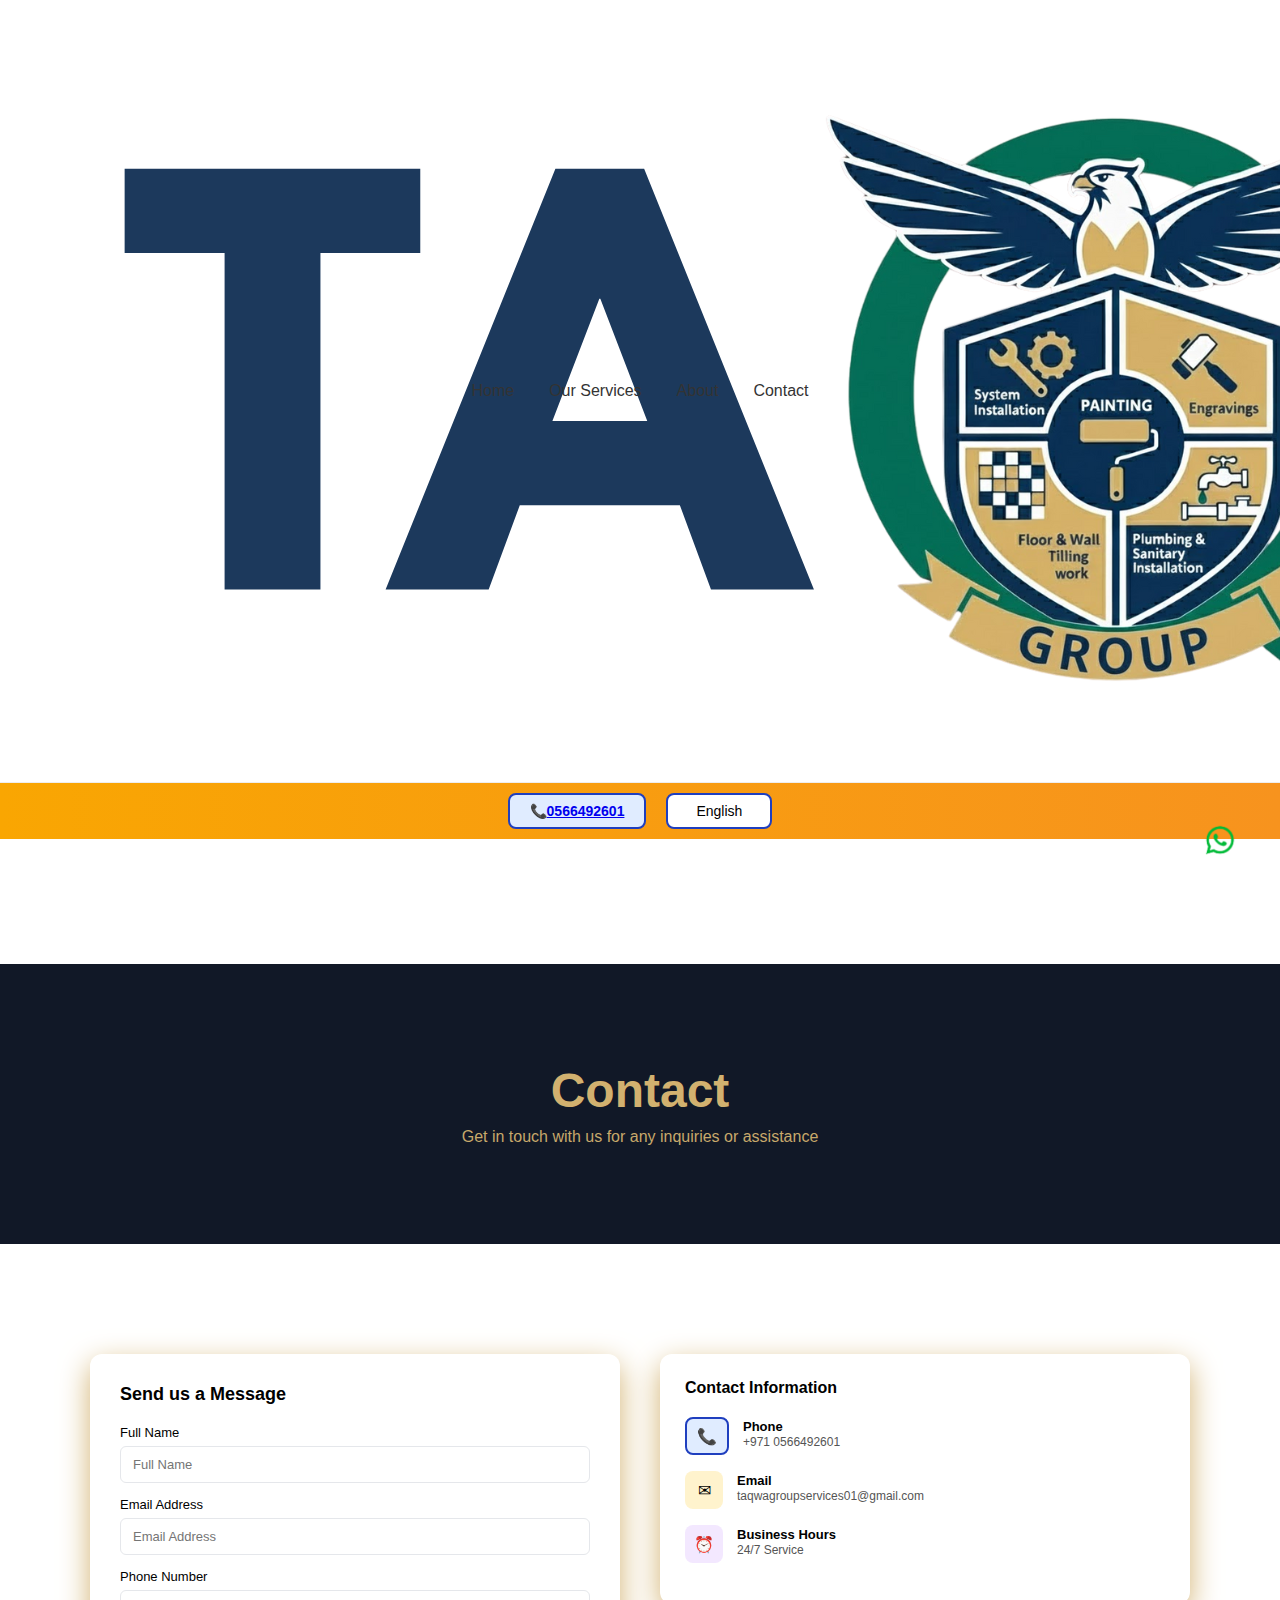
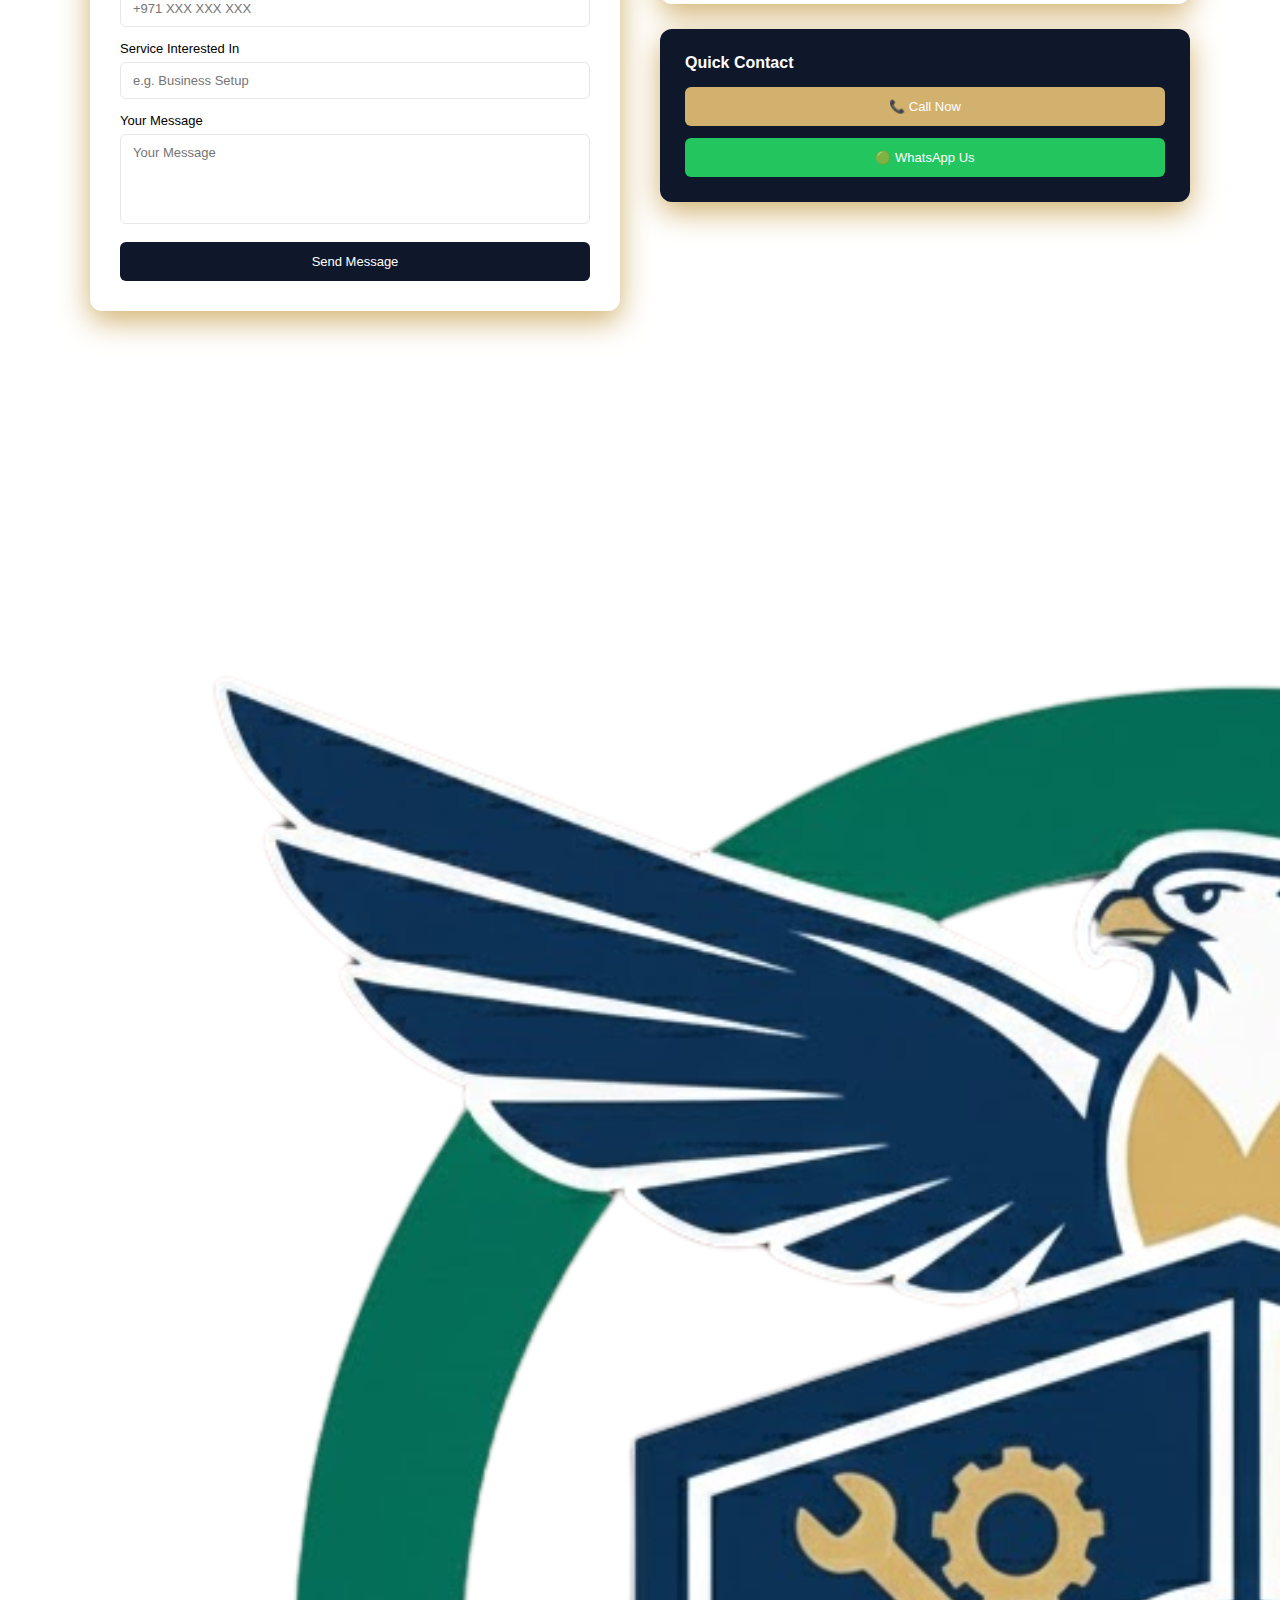
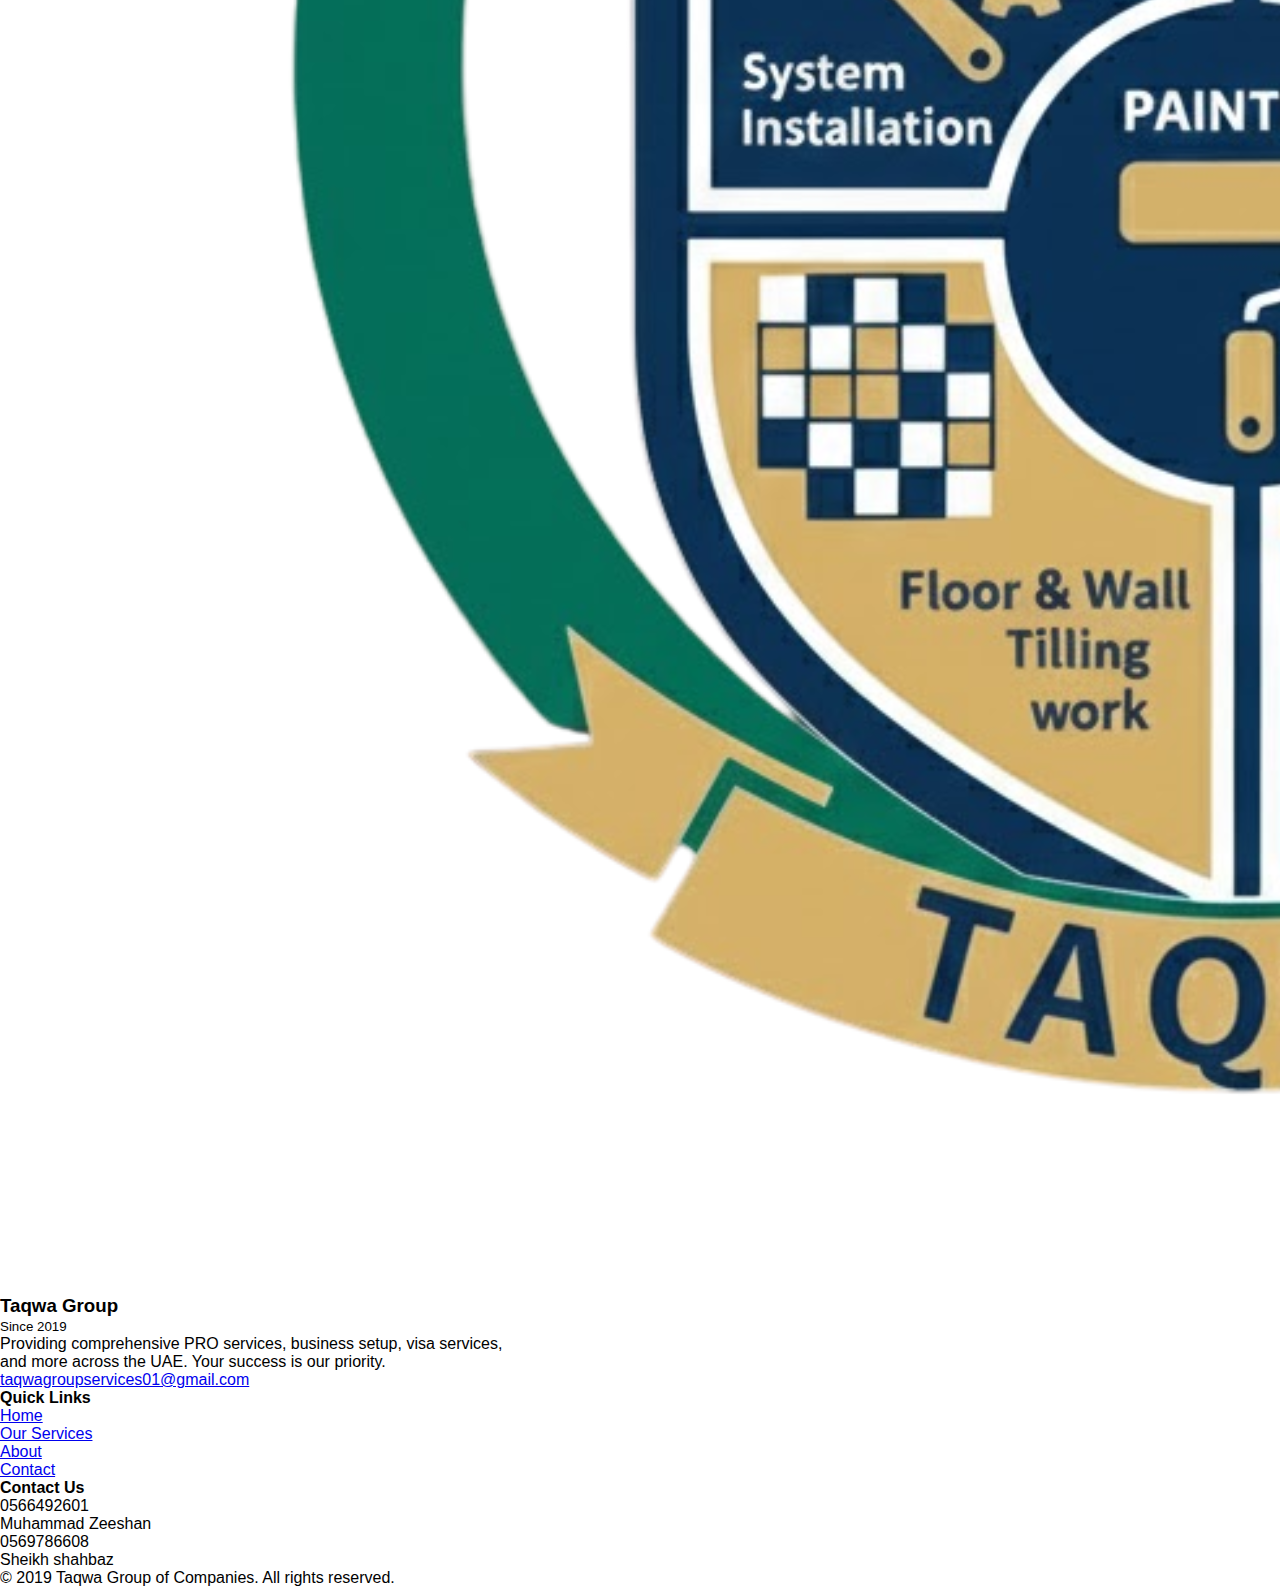
<file: contact.html>
<!DOCTYPE html>
<html lang="en">
  <head>
    <meta charset="UTF-8" />
    <meta name="viewport" content="width=device-width, initial-scale=1.0" />
    <title>Contact Us</title>
    <link
      rel="shortcut icon"
      href="assets/Taqwa fav icon.png"
      type="image/x-icon"
    />
    <link rel="stylesheet" href="style.css" />
    <style>
      /* ===== ABOUT HERO SECTION ===== */

      .about-hero {
        margin-top: 125px;
        position: relative;
        height: 280px;
        background: #111827;
        display: flex;
        align-items: center;
        justify-content: center;
        text-align: center;
        overflow: hidden;
        margin-bottom: 30px;
      }

      /* CONTENT */
      .about-hero-content {
        position: relative;
        z-index: 2;
        color: #f5f7fb;
        padding: 0 16px;
      }

      .about-hero-content h1 {
        font-size: 48px;
        font-weight: 700;
        margin-bottom: 10px;
        color: #d2b16f;
      }

      .about-hero-content p {
        font-size: 16px;
        opacity: 0.95;
        color: #d2b16f;
      }

      /* ===== RESPONSIVE ===== */
      @media (max-width: 768px) {
        .about-hero {
          height: 220px;
        }

        .about-hero-content h1 {
          font-size: 32px;
        }

        .about-hero-content p {
          font-size: 14px;
        }
      }

      .contact-section {
        padding: 80px 20px;
      }

      .contact-container {
        max-width: 1100px;
        margin: auto;
        display: grid;
        grid-template-columns: 1fr 1fr;
        gap: 40px;
      }

      /* FORM */
      .contact-form {
        background: #ffffff;
        padding: 30px;
        border-radius: 12px;
        box-shadow: 0 10px 30px #d2b16f;
      }

      .contact-form h3 {
        margin-bottom: 20px;
        font-size: 18px;
        font-weight: 600;
      }

      .contact-form label {
        font-size: 13px;
        margin-bottom: 6px;
        display: block;
      }

      .contact-form input,
      .contact-form textarea {
        width: 100%;
        padding: 10px 12px;
        margin-bottom: 14px;
        border-radius: 6px;
        border: 1px solid #e5e7eb;
        font-size: 13px;
      }

      .contact-form textarea {
        height: 90px;
        resize: none;
      }

      .send-btn {
        width: 100%;
        background: #0f172a;
        color: #fff;
        border: none;
        padding: 12px;
        border-radius: 6px;
        font-size: 13px;
        cursor: pointer;
      }

      /* RIGHT SIDE */
      .contact-right {
        display: flex;
        flex-direction: column;
        gap: 25px;
      }

      /* INFO BOX */
      .info-box {
        background: #ffffff;
        padding: 25px;
        border-radius: 12px;
        box-shadow: 0 10px 30px #d2b16f;
      }

      .info-box h3 {
        font-size: 16px;
        font-weight: 600;
        margin-bottom: 20px;
      }

      .info-item {
        display: flex;
        gap: 14px;
        margin-bottom: 16px;
      }

      .icon {
        width: 38px;
        height: 38px;
        border-radius: 8px;
        display: flex;
        align-items: center;
        justify-content: center;
        font-size: 16px;
      }

      .phone {
        background: #e0ecff;
      }
      .email {
        background: #fff3cd;
      }
      .location {
        background: #e6fffa;
      }
      .time {
        background: #f3e8ff;
      }

      .info-item strong {
        font-size: 13px;
      }

      .info-item p {
        font-size: 12px;
        color: #555;
      }

      /* QUICK CONTACT */
      .quick-contact {
        background: #0f172a;
        padding: 25px;
        border-radius: 12px;
        box-shadow: 0 10px 30px #d2b16f;
      }

      .quick-contact h3 {
        color: #fff;
        font-size: 16px;
        margin-bottom: 15px;
      }

      .call-btn {
        display: block;
        background: #d2b16f;
        color: #fff;
        text-align: center;
        padding: 12px;
        border-radius: 6px;
        font-size: 13px;
        margin-bottom: 12px;
        text-decoration: none;
      }

      .whatsapp-btn {
        display: block;
        background: #22c55e;
        color: #fff;
        text-align: center;
        padding: 12px;
        border-radius: 6px;
        font-size: 13px;
        text-decoration: none;
      }

      .mobile-menu {
        position: fixed;
        top: 0;
        right: -100%;
        width: 260px;
        height: 100vh;
        background: #0f172a;
        padding: 90px 20px;
        display: flex;
        flex-direction: column;
        gap: 20px;
        transition: 0.3s ease;
        z-index: 2000;
      }

      .mobile-menu.active {
        right: 0;
      }

      .menu-overlay {
        position: fixed;
        inset: 0;
        background: rgba(0, 0, 0, 0.5);
        opacity: 0;
        visibility: hidden;
        transition: 0.3s;
        z-index: 1500;
      }

      .menu-overlay.active {
        opacity: 1;
        visibility: visible;
      }

      /* RESPONSIVE */
      @media (max-width: 900px) {
        .contact-container {
          grid-template-columns: 1fr;
        }
      }
    </style>
  </head>
  <body>
    <!-- WhatsApp -->
    <a href="https://wa.me/971566492601" target="_blank" class="whatsapp-icon">
      <img src="assets/whatsApp.png" alt="WhatsApp" />
    </a>

    <!-- ===== HEADER ===== -->
    <header class="main-header">
      <div class="logo-area">
        <img
          src="assets/Taqwa header logo.png"
          alt="Taqwa Group Logo"
          class="logo-img"
        />
      </div>

      <nav class="nav-menu">
        <a href="index.html" data-en="Home" data-ar="الرئيسية">Home</a>
        <a href="services.html" data-en="Our Services" data-ar="خدماتنا"
          >Our Services</a
        >
        <a href="about.html" data-en="About" data-ar="من نحن">About</a>
        <a href="contact.html" data-en="Contact" data-ar="اتصل بنا">Contact</a>
      </nav>

      <div class="header-right">
        <div class="header-btn">
          <a href="tel:0566492601" data-en="Call Us" data-ar="اتصل بنا"
            >Call Us</a
          >
        </div>

        <div class="hamburger" id="hamburger">
          <span></span><span></span><span></span>
        </div>
      </div>
    </header>

    <!-- ===== MOBILE MENU ===== -->
    <div class="mobile-menu" id="mobileMenu">
      <a href="index.html" data-en="Home" data-ar="الرئيسية">Home</a>
      <a href="services.html" data-en="Services" data-ar="الخدمات">Services</a>
      <a href="about.html" data-en="About" data-ar="من نحن">About</a>
      <a href="contact.html" data-en="Contact" data-ar="اتصل بنا">Contact</a>
    </div>

    <div class="menu-overlay" id="menuOverlay"></div>

    <!-- ===== TOP BAR ===== -->
    <div class="top-bar">
      <div class="top-bar-content">
        <div class="phone">📞 <a href="tel:0566492601">0566492601</a></div>

        <div class="lang">
          <select id="languageSwitcher">
            <option value="en">English</option>
            <option value="ar">العربية</option>
          </select>
        </div>
      </div>
    </div>

    <!-- ===== ABOUT HERO ===== -->
    <section class="about-hero">
      <div class="about-hero-content">
        <h1 data-en="Contact Us" data-ar="اتصل بنا">Contact</h1>
        <p
          data-en="Get in touch with us for any inquiries or assistance"
          data-ar="تواصل معنا لأي استفسار أو مساعدة"
        >
          Get in touch with us for any inquiries or assistance
        </p>
      </div>
    </section>

    <!-- ===== CONTACT SECTION ===== -->
    <section class="contact-section">
      <div class="contact-container">
        <!-- LEFT FORM -->
        <div class="contact-form">
          <h3 data-en="Send us a Message" data-ar="أرسل لنا رسالة">
            Send us a Message
          </h3>

          <label data-en="Full Name" data-ar="الاسم الكامل">Full Name</label>
          <input type="text" placeholder="Full Name" />

          <label data-en="Email Address" data-ar="البريد الإلكتروني"
            >Email Address</label
          >
          <input type="email" placeholder="Email Address" />

          <label data-en="Phone Number" data-ar="رقم الهاتف"
            >Phone Number</label
          >
          <input type="text" placeholder="+971 XXX XXX XXX" />

          <label data-en="Service Interested In" data-ar="الخدمة المطلوبة"
            >Service Interested In</label
          >
          <input type="text" placeholder="e.g. Business Setup" />

          <label data-en="Your Message" data-ar="رسالتك">Your Message</label>
          <textarea placeholder="Your Message"></textarea>

          <button
            class="send-btn"
            data-en="Send Message"
            data-ar="إرسال الرسالة"
          >
            Send Message
          </button>
        </div>

        <!-- RIGHT SIDE -->
        <div class="contact-right">
          <!-- INFO BOX -->
          <div class="info-box">
            <h3 data-en="Contact Information" data-ar="معلومات التواصل">
              Contact Information
            </h3>

            <div class="info-item">
              <span class="icon phone">📞</span>
              <div>
                <strong data-en="Phone" data-ar="الهاتف">Phone</strong>
                <p>+971 0566492601</p>
              </div>
            </div>

            <div class="info-item">
              <span class="icon email">✉</span>
              <div>
                <strong data-en="Email" data-ar="البريد الإلكتروني"
                  >Email</strong
                >
                <p>taqwagroupservices01@gmail.com</p>
              </div>
            </div>

            <div class="info-item">
              <span class="icon time">⏰</span>
              <div>
                <strong data-en="Business Hours" data-ar="ساعات العمل"
                  >Business Hours</strong
                >
                <p data-en="24/7 Service" data-ar="خدمة على مدار الساعة">
                  24/7 Service
                </p>
              </div>
            </div>
          </div>

          <!-- QUICK CONTACT -->
          <div class="quick-contact">
            <h3 data-en="Quick Contact" data-ar="تواصل سريع">Quick Contact</h3>
            <a
              href="tel:+971566492601"
              class="call-btn"
              data-en="Call Now"
              data-ar="اتصل الآن"
              >📞 Call Now</a
            >
            <a
              href="https://wa.me/971566492601"
              class="whatsapp-btn"
              data-en="WhatsApp Us"
              data-ar="واتساب"
              >🟢 WhatsApp Us</a
            >
          </div>
        </div>
      </div>
    </section>

    <!-- ===== FOOTER ===== -->
    <footer class="atg-footer">
      <div class="atg-footer-container">
        <!-- Company Info -->
        <div class="atg-footer-col">
          <div class="atg-brand">
            <span class="atg-logo">
              <img
                src="assets/Taqwa fav icon.png"
                alt="Taqwa Group Group Logo"
              />
            </span>
            <div class="atg-brand-text">
              <h3 data-en="Taqwa Group" data-ar="مجموعة التقوى">Taqwa Group</h3>
              <small data-en="Since 2019" data-ar="ألفان وتسعة عشر 2019">
                Since 2019
              </small>
            </div>
          </div>

          <p
            class="atg-desc"
            data-en="Providing comprehensive PRO services, business setup, visa services, and more across the UAE. Your success is our priority."
            data-ar="نقدم خدمات العلاقات العامة، تأسيس الأعمال، خدمات التأشيرات والمزيد في جميع أنحاء دولة الإمارات. نجاحك هو أولويتنا."
          >
            Providing comprehensive PRO services, business setup, visa services,
            <br />
            and more across the UAE. Your success is our priority.
          </p>

          <a
            href="mailto:taqwagroupservices01@gmail.com"
            class="atg-email"
            data-en="taqwagroupservices01@gmail.com"
            data-ar="taqwagroupservices01@gmail.com"
          >
            taqwagroupservices01@gmail.com
          </a>
        </div>

        <!-- Quick Links -->
        <div class="atg-footer-col">
          <h4 data-en="Quick Links" data-ar="روابط سريعة">Quick Links</h4>
          <ul>
            <li>
              <a href="index.html" data-en="Home" data-ar="الرئيسية">Home</a>
            </li>
            <li>
              <a href="services.html" data-en="Our Services" data-ar="خدماتنا">
                Our Services
              </a>
            </li>
            <li>
              <a href="about.html" data-en="About" data-ar="من نحن">About</a>
            </li>
            <li>
              <a href="contact.html" data-en="Contact" data-ar="اتصل بنا">
                Contact
              </a>
            </li>
          </ul>
        </div>

        <!-- Contact Info -->
        <div class="atg-footer-col">
          <h4 data-en="Contact Us" data-ar="تواصل معنا">Contact Us</h4>

          <p>
            <i class="fa-solid fa-phone"></i>
            <span data-en="0566492601" data-ar="0566492601">0566492601</span>
          </p>

          <p data-en="Muhammad Zeeshan" data-ar="محمد زيشان">
            Muhammad Zeeshan
          </p>

          <p>
            <i class="fa-solid fa-phone"></i>
            <span data-en="0569786608" data-ar="0569786608">0569786608</span>
          </p>

          <p data-en="Sheikh Shahbaz" data-ar="الشيخ شهباز">Sheikh shahbaz</p>
        </div>
      </div>

      <div
        class="atg-footer-bottom"
        data-en="© 2025 Al Taqwa Group of Companies. All rights reserved."
        data-ar="© 2025 مجموعة التقوى. جميع الحقوق محفوظة."
      >
        © 2019 Taqwa Group of Companies. All rights reserved.
      </div>
    </footer>

    <!-- ===== LANGUAGE SCRIPT ===== -->
    <script>
      const languageSwitcher = document.getElementById("languageSwitcher");

      if (languageSwitcher) {
        languageSwitcher.addEventListener("change", () => {
          const lang = languageSwitcher.value;

          document.querySelectorAll("[data-en]").forEach((el) => {
            el.textContent = el.getAttribute(`data-${lang}`);
          });

          document.body.dir = lang === "ar" ? "rtl" : "ltr";
        });
      }

      const hamburger = document.getElementById("hamburger");
      const mobileMenu = document.getElementById("mobileMenu");
      const overlay = document.getElementById("menuOverlay");

      hamburger.addEventListener("click", () => {
        mobileMenu.classList.toggle("active");
        overlay.classList.toggle("active");
      });

      overlay.addEventListener("click", () => {
        mobileMenu.classList.remove("active");
        overlay.classList.remove("active");
      });
    </script>
  </body>
</html>
</file>
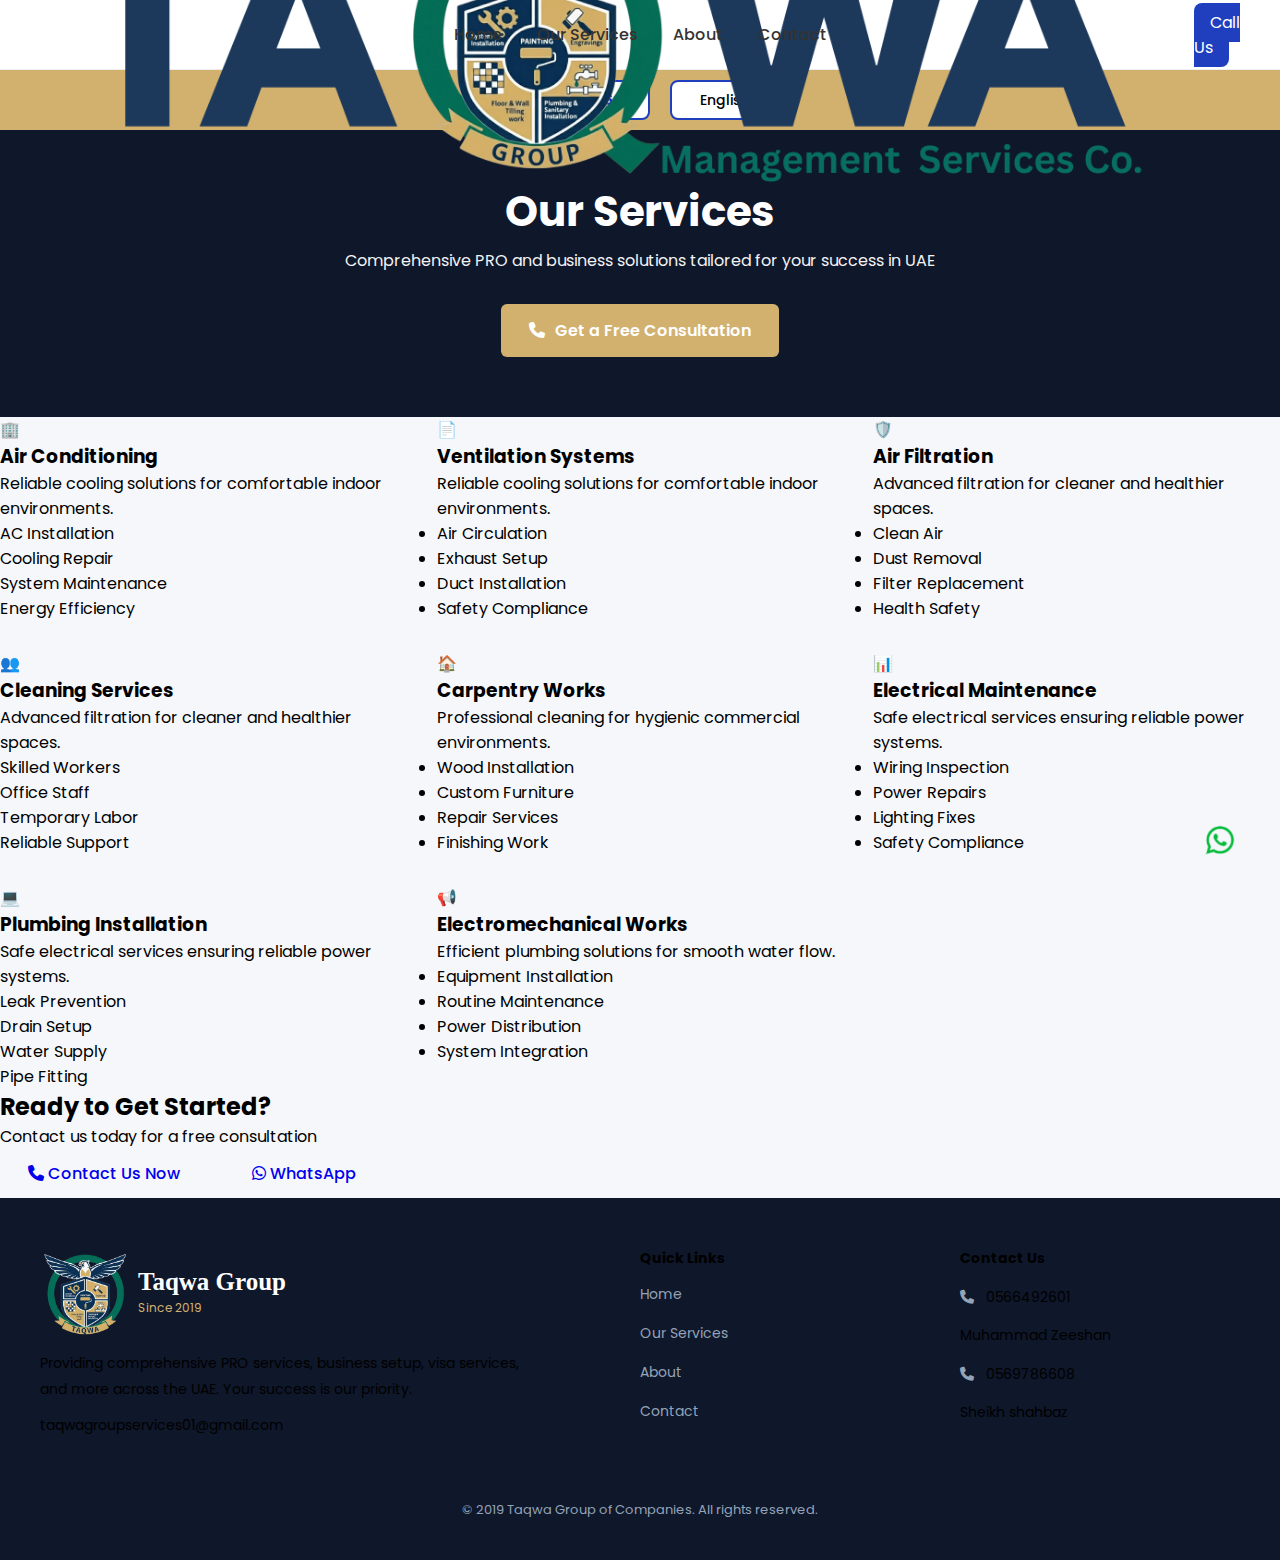
<file: services.html>
<!DOCTYPE html>
<html lang="en">
  <head>
    <meta charset="UTF-8" />
    <meta name="viewport" content="width=device-width, initial-scale=1.0" />
    <title>Our Services</title>

    <!-- Google Font -->
    <link
      href="https://fonts.googleapis.com/css2?family=Poppins:wght@400;500;600;700&display=swap"
      rel="stylesheet"
    />

    <!-- Font Awesome -->
    <link
      rel="stylesheet"
      href="https://cdnjs.cloudflare.com/ajax/libs/font-awesome/6.5.1/css/all.min.css"
    />
    <link
      rel="shortcut icon"
      href="assets/Taqwa fav icon.png"
      type="image/x-icon"
    />
    <link rel="stylesheet" href="style.css" />

    <style>
      body {
        margin: 0;
        font-family: "Poppins", sans-serif;
        background: #f5f7fb;
      }

      /* TOP BAR — sab se upar */
      .top-bar {
        position: fixed;
        top: 70px;
        left: 0;
        width: 100%;
        background: #d2b16f;
        padding: 10px 0;
        z-index: 999;
      }

      /* HEADER — top bar ke neeche */
      .main-header {
        position: fixed;
        top: 0;
        left: 0;
        width: 100%;
        height: 70px;
        background: #fff;
        z-index: 1000;
      }

      /* ===== MOBILE MENU ===== */
      .mobile-menu {
        position: fixed;
        top: 0;
        right: -100%;
        width: 260px;
        height: 100vh;
        background: #0f172a;
        padding: 90px 20px;
        display: flex;
        flex-direction: column;
        gap: 20px;
        transition: 0.3s ease;
        z-index: 2000;
      }

      .mobile-menu a {
        color: #fff;
        text-decoration: none;
        font-size: 16px;
        font-weight: 500;
      }

      .mobile-menu.active {
        right: 0;
      }

      /* Overlay */
      .menu-overlay {
        position: fixed;
        inset: 0;
        background: rgba(0, 0, 0, 0.5);
        opacity: 0;
        visibility: hidden;
        transition: 0.3s;
        z-index: 1500;
      }

      .menu-overlay.active {
        opacity: 1;
        visibility: visible;
      }

      /* Hamburger mobile only */
      @media (min-width: 769px) {
        .hamburger {
          display: none;
        }
      }

      /* ===== SERVICES HERO ===== */
      .services-hero {
        background: #0f172a;
        color: #fff;
        text-align: center;
        padding: 60px 16px;
      }

      .services-hero {
        padding-top: 50px;
      }

      .services-hero h1 {
        font-size: 42px;
        font-weight: 700;
        margin-bottom: 5px;
      }

      .services-hero p {
        font-size: 16px;
        max-width: 600px;
        margin: 0 auto 30px;
        line-height: 1.6;
        opacity: 0.95;
      }

      .services-hero .hero-btn {
        display: inline-flex;
        align-items: center;
        gap: 10px;
        background: #d2b16f;
        color: #fff;
        padding: 14px 28px;
        border-radius: 6px;
        text-decoration: none;
        font-weight: 600;
        transition: 0.3s ease;
      }

      .services-hero .hero-btn:hover {
        background: #5e5543;
        transform: translateY(-2px);
      }

      .services-page {
        padding: 80px clamp(16px, 5vw, 6%);
      }

      .services-page {
        padding: 80px 6%;
        background: #f8fafc;
      }

      .services-title {
        text-align: center;
        font-size: 36px;
        margin-bottom: 50px;
        color: #0f172a;
      }

      .services-grid {
        display: grid;
        grid-template-columns: repeat(3, 1fr);
        gap: 30px;
      }
      /* MOBILE GRID FORCE FIX */

      @media (max-width: 768px) {
        .services-grid {
          grid-template-columns: 1fr;
        }
      }

      .service-box {
        background: #fff;
        border-radius: 16px;
        padding: 30px;
        border: 2px solid #e5e7eb !important;
        box-shadow: 0 10px 30px rgba(0, 0, 0, 0.06);
        transition: all 0.35s ease;
      }

      .service-box:hover {
        border-color: #8a8c92; /* blue border */
        box-shadow: 0 18px 45px #d2b16f;
        transform: translateY(-10px);
      }

      .service-icon {
        width: 56px;
        height: 56px;
        color: #fff;
        font-size: 26px;
        display: flex;
        align-items: center;
        justify-content: center;
        border-radius: 14px;
        margin-bottom: 20px;
      }

      .service-box h3 {
        font-size: 20px;
        margin-bottom: 10px;
      }

      .service-box p {
        font-size: 14px;
        color: #475569;
        margin-bottom: 15px;
      }

      .service-box ul {
        list-style: none;
        padding: 0;
      }

      .service-box ul li {
        font-size: 14px;
        color: #334155;
        margin-bottom: 8px;
        position: relative;
        padding-left: 18px;
      }

      .service-box ul li::before {
        content: "➜";
        position: absolute;
        left: 0;
        color: #f59e0b;
      }

      /* Highlight card (optional) */
      .service-box.highlight {
        border: 2px solid #93c5fd;
      }

      .atg-footer-container {
        max-width: 1200px;
        margin: auto;
        display: grid;
        grid-template-columns: 2fr 1fr 1fr;
      }

      .atg-footer {
        background: #0f172a;
        padding-top: 50px;
        font-size: 14px;
      }

      .atg-brand {
        display: flex;
        align-items: center; /* vertical center */
        gap: 8px; /* logo aur text ke darmiyan space */
      }

      .atg-logo {
        width: 90px; /* ✔ exact logo size */
        height: 90px;
        display: flex;
        align-items: center;
        justify-content: center;
        overflow: hidden;
      }

      .atg-logo img {
        max-width: 110%;
        max-height: 110%;
        width: auto;
        height: auto;
        object-fit: contain;
        position: static; /* ❌ left:-32px remove */
      }

      .atg-brand-text h3 {
        font-family: serif;
        font-size: 25px;
        color: #ffffff;
        line-height: 1.2;
      }

      .atg-brand-text small {
        color: #d2b16f;
        font-size: 12px;
      }

      .atg-email {
        color: var(--primary);
        text-decoration: none;
        font-size: 14px;
      }

      .atg-footer-col h4 {
        color: var(--primary);
        font-size: 14px;
        margin-bottom: 15px;
      }

      .atg-footer-col ul {
        list-style: none;
        padding: 0;
      }

      .atg-footer-col ul li {
        margin-bottom: 18px;
      }

      .atg-footer-col ul li a {
        color: rgb(148 163 184 / var(--tw-text-opacity, 1));
        text-decoration: none;
        font-size: 14px;
        transition: 0.3s;
      }

      .atg-footer-col ul li a:hover {
        color: #d2b16f;
      }

      .atg-footer-col p {
        font-size: 14px;
        margin-bottom: 12px;
        margin-top: 12px;
        margin-right: 5px;
        line-height: 1.9;
        color: var(--text-light);
      }

      .atg-footer-col i {
        color: rgb(148 163 184 / var(--tw-text-opacity, 1));
        margin-right: 8px;
      }

      .atg-footer-bottom {
        font-size: 13px;
        position: relative;
        text-align: center;
        padding-top: 20px;
        margin-top: 40px;
        padding-bottom: 40px;
        color: rgb(148 163 184 / var(--tw-text-opacity, 1));
      }
      /* FIX HERO POSITION BELOW TOPBAR + HEADER */
      .services-hero {
        margin-top: 130px; /* adjust if needed */
      }

      /* GLOBAL RESPONSIVE BASE */
      * {
        box-sizing: border-box;
      }

      img {
        max-width: 100%;
        height: auto;
      }
      /* TOP BAR RESPONSIVE */
      @media (max-width: 768px) {
        .top-bar {
          top: 70px; /* mobile header thora chhota hota hai */
        }
      }

      @media (max-width: 768px) {
        .top-bar-content {
          flex-direction: column;
          gap: 8px;
          text-align: center;
        }

        .top-bar {
          padding: 8px 12px;
        }
      }
      /* HEADER RESPONSIVE */

      @media (max-width: 768px) {
        .main-header {
          height: 65px;
        }

        .top-bar {
          top: 65px;
        }

        body {
          padding-top: 125px;
        }
      }

      .services-hero {
        margin-top: 130px; /* desktop */
      }

      @media (max-width: 768px) {
        .services-hero {
          margin-top: 50px;
        }

        .services-hero h1 {
          font-size: 28px;
        }

        .services-hero p {
          font-size: 15px;
        }
      }
      /* SERVICE CARD RESPONSIVE */
      @media (max-width: 576px) {
        .service-box {
          padding: 22px;
        }

        .service-box h3 {
          font-size: 18px;
        }

        .service-box p,
        .service-box ul li {
          font-size: 14px;
        }
      }
      /* CTA SECTION RESPONSIVE */
      .atg-cta-buttons {
        display: flex;
        gap: 16px;
      }

      @media (max-width: 576px) {
        .atg-cta-buttons {
          flex-direction: column;
        }

        .atg-cta-section {
          padding: 60px 16px;
          text-align: center;
        }
      }
      /* FOOTER RESPONSIVE (IMPORTANT) */
      @media (max-width: 992px) {
        .atg-footer-container {
          grid-template-columns: 1fr 1fr;
          gap: 30px;
        }
      }

      .atg-footer-container {
        gap: 40px;
      }

      @media (max-width: 768px) {
        .atg-footer-container {
          grid-template-columns: 1fr;
          text-align: center;
        }

        .atg-brand {
          justify-content: center;
        }
      }

      /* WHATSAPP ICON RESPONSIVE */
      @media (max-width: 576px) {
        .whatsapp-icon {
          right: 15px;
          bottom: 15px;
        }

        .whatsapp-icon img {
          width: 45px;
        }
      }
    </style>
  </head>

  <body>
    <!-- WhatsApp -->
    <a href="https://wa.me/971566492601" target="_blank" class="whatsapp-icon">
      <img src="assets/whatsApp.png" alt="WhatsApp" />
    </a>

    <!-- ===== TOP BAR ===== -->
    <div class="top-bar">
      <div class="top-bar-content">
        <div class="phone">📞 <a href="tel:0566492601">0566492601</a></div>

        <div class="lang">
          <select id="languageSwitcher">
            <option value="en">English</option>
            <option value="ar">العربية</option>
          </select>
        </div>
      </div>
    </div>

    <!-- ===== HEADER ===== -->
    <header class="main-header">
      <div class="logo-area">
        <img
          src="assets/Taqwa header logo.png"
          alt="Taqwa Group Logo"
          class="logo-img"
        />
      </div>

      <nav class="nav-menu">
        <a href="index.html" data-en="Home" data-ar="الرئيسية">Home</a>
        <a href="services.html" data-en="Our Services" data-ar="خدماتنا"
          >Our Services</a
        >
        <a href="about.html" data-en="About" data-ar="من نحن">About</a>
        <a href="contact.html" data-en="Contact" data-ar="اتصل بنا">Contact</a>
      </nav>

      <div class="header-right">
        <div class="header-btn">
          <a href="tel:0566492601" data-en="Call Us" data-ar="اتصل بنا"
            >Call Us</a
          >
        </div>

        <div class="hamburger" id="hamburger">
          <span></span><span></span><span></span>
        </div>
      </div>
    </header>

    <!-- ===== MOBILE MENU ===== -->
    <div class="mobile-menu" id="mobileMenu">
      <a href="index.html">Home</a>
      <a href="services.html">Our Services</a>
      <a href="about.html">About</a>
      <a href="contact.html">Contact</a>
    </div>

    <div class="menu-overlay" id="menuOverlay"></div>

    <!-- ===== SERVICES HERO ===== -->
    <section class="services-hero">
      <h1 data-en="Our Services" data-ar="خدماتنا">Our Services</h1>

      <p
        data-en="Comprehensive PRO and business solutions tailored for your success in UAE"
        data-ar="حلول شاملة لخدمات العلاقات العامة والأعمال مصممة لنجاحك في الإمارات"
      >
        Comprehensive PRO and business solutions tailored for your success in
        UAE
      </p>

      <a
        href="tel:0566492601"
        class="hero-btn"
        data-en="Get a Free Consultation"
        data-ar="احصل على استشارة مجانية"
      >
        <i class="fa-solid fa-phone"></i>
        Get a Free Consultation
      </a>
    </section>

    <!-- ===== SERVICES GRID ===== -->
    <section id="services" class="services-section">
      <div class="services-grid">
        <!-- Card 1 -->
        <div class="service-card">
          <div class="icon">🏢</div>
          <h3 data-en="Air Conditioning" data-ar="تكييف الهواء">
            Air Conditioning
          </h3>
          <p
            data-en="Reliable cooling solutions for comfortable indoor environments."
            data-ar="حلول تبريد موثوقة لبيئات داخلية مريحة."
          >
            Reliable cooling solutions for comfortable indoor environments.
          </p>
          <ul>
            <li data-en="AC Installation" data-ar="تركيب المكيفات">
              AC Installation
            </li>
            <li data-en="Cooling Repair" data-ar="إصلاح التبريد">
              Cooling Repair
            </li>
            <li data-en="System Maintenance" data-ar="صيانة الأنظمة">
              System Maintenance
            </li>
            <li data-en="Energy Efficiency" data-ar="كفاءة الطاقة">
              Energy Efficiency
            </li>
          </ul>
        </div>

        <!-- Card 2 -->
        <div class="service-card">
          <div class="icon">📄</div>
          <h3 data-en="Ventilation Systems" data-ar="أنظمة التهوية">
            Ventilation Systems
          </h3>
          <p
            data-en="Reliable cooling solutions for comfortable indoor environments."
            data-ar="حلول موثوقة لراحة الهواء الداخلي."
          >
            Reliable cooling solutions for comfortable indoor environments.
          </p>
          <ul>
            <li data-en="Air Circulation" data-ar="تدوير الهواء">
              Air Circulation
            </li>
            <li data-en="Exhaust Setup" data-ar="تركيب العادم">
              Exhaust Setup
            </li>
            <li data-en="Duct Installation" data-ar="تركيب القنوات">
              Duct Installation
            </li>
            <li data-en="Safety Compliance" data-ar="الالتزام بالسلامة">
              Safety Compliance
            </li>
          </ul>
        </div>

        <!-- Card 3 -->
        <div class="service-card">
          <div class="icon">🛡️</div>
          <h3 data-en="Air Filtration" data-ar="تنقية الهواء">
            Air Filtration
          </h3>
          <p
            data-en="Advanced filtration for cleaner and healthier spaces."
            data-ar="أنظمة تنقية متقدمة لمساحات أنظف وأكثر صحة."
          >
            Advanced filtration for cleaner and healthier spaces.
          </p>
          <ul>
            <li data-en="Clean Air" data-ar="هواء نقي">Clean Air</li>
            <li data-en="Dust Removal" data-ar="إزالة الغبار">Dust Removal</li>
            <li data-en="Filter Replacement" data-ar="استبدال الفلاتر">
              Filter Replacement
            </li>
            <li data-en="Health Safety" data-ar="السلامة الصحية">
              Health Safety
            </li>
          </ul>
        </div>

        <!-- Card 4 -->
        <div class="service-card">
          <div class="icon">👥</div>
          <h3 data-en="Cleaning Services" data-ar="خدمات التنظيف">
            Cleaning Services
          </h3>
          <p
            data-en="Advanced filtration for cleaner and healthier spaces."
            data-ar="خدمات تنظيف احترافية لبيئات صحية."
          >
            Advanced filtration for cleaner and healthier spaces.
          </p>
          <ul>
            <li data-en="Skilled Workers" data-ar="عمالة ماهرة">
              Skilled Workers
            </li>
            <li data-en="Office Staff" data-ar="طاقم مكتبي">Office Staff</li>
            <li data-en="Temporary Labor" data-ar="عمالة مؤقتة">
              Temporary Labor
            </li>
            <li data-en="Reliable Support" data-ar="دعم موثوق">
              Reliable Support
            </li>
          </ul>
        </div>

        <!-- Card 5 -->
        <div class="service-card">
          <div class="icon">🏠</div>
          <h3 data-en="Carpentry Works" data-ar="أعمال النجارة">
            Carpentry Works
          </h3>
          <p
            data-en="Professional cleaning for hygienic commercial environments."
            data-ar="أعمال نجارة احترافية للمساحات التجارية."
          >
            Professional cleaning for hygienic commercial environments.
          </p>
          <ul>
            <li data-en="Wood Installation" data-ar="تركيب الخشب">
              Wood Installation
            </li>
            <li data-en="Custom Furniture" data-ar="أثاث مخصص">
              Custom Furniture
            </li>
            <li data-en="Repair Services" data-ar="خدمات الإصلاح">
              Repair Services
            </li>
            <li data-en="Finishing Work" data-ar="أعمال التشطيب">
              Finishing Work
            </li>
          </ul>
        </div>

        <!-- Card 6 -->
        <div class="service-card">
          <div class="icon">📊</div>
          <h3 data-en="Electrical Maintenance" data-ar="الصيانة الكهربائية">
            Electrical Maintenance
          </h3>
          <p
            data-en="Safe electrical services ensuring reliable power systems."
            data-ar="خدمات كهربائية آمنة لضمان أنظمة طاقة موثوقة."
          >
            Safe electrical services ensuring reliable power systems.
          </p>
          <ul>
            <li data-en="Wiring Inspection" data-ar="فحص الأسلاك">
              Wiring Inspection
            </li>
            <li data-en="Power Repairs" data-ar="إصلاح الطاقة">
              Power Repairs
            </li>
            <li data-en="Lighting Fixes" data-ar="إصلاح الإضاءة">
              Lighting Fixes
            </li>
            <li data-en="Safety Compliance" data-ar="الالتزام بالسلامة">
              Safety Compliance
            </li>
          </ul>
        </div>

        <!-- Card 7 -->
        <div class="service-card">
          <div class="icon">💻</div>
          <h3 data-en="Plumbing Installation" data-ar="تركيب السباكة">
            Plumbing Installation
          </h3>
          <p
            data-en="Safe electrical services ensuring reliable power systems."
            data-ar="حلول سباكة فعالة لتدفق المياه بسلاسة."
          >
            Safe electrical services ensuring reliable power systems.
          </p>
          <ul>
            <li data-en="Leak Prevention" data-ar="منع التسرب">
              Leak Prevention
            </li>
            <li data-en="Drain Setup" data-ar="تركيب الصرف">Drain Setup</li>
            <li data-en="Water Supply" data-ar="إمدادات المياه">
              Water Supply
            </li>
            <li data-en="Pipe Fitting" data-ar="تركيب الأنابيب">
              Pipe Fitting
            </li>
          </ul>
        </div>

        <!-- Card 8 -->
        <div class="service-card">
          <div class="icon">📢</div>
          <h3
            data-en="Electromechanical Works"
            data-ar="الأعمال الكهروميكانيكية"
          >
            Electromechanical Works
          </h3>
          <p
            data-en="Efficient plumbing solutions for smooth water flow."
            data-ar="حلول متكاملة للأنظمة الكهروميكانيكية."
          >
            Efficient plumbing solutions for smooth water flow.
          </p>
          <ul>
            <li data-en="Equipment Installation" data-ar="تركيب المعدات">
              Equipment Installation
            </li>
            <li data-en="Routine Maintenance" data-ar="صيانة دورية">
              Routine Maintenance
            </li>
            <li data-en="Power Distribution" data-ar="توزيع الطاقة">
              Power Distribution
            </li>
            <li data-en="System Integration" data-ar="تكامل الأنظمة">
              System Integration
            </li>
          </ul>
        </div>
      </div>
    </section>
    <!-- ===== CTA ===== -->
    <section id="contact" class="atg-cta-section">
      <div class="atg-cta-container">
        <h2 data-en="Ready to Get Started?" data-ar="هل أنت مستعد للبدء؟">
          Ready to Get Started?
        </h2>

        <p
          data-en="Contact us today for a free consultation"
          data-ar="تواصل معنا اليوم للحصول على استشارة مجانية"
        >
          Contact us today for a free consultation
        </p>

        <div class="atg-cta-buttons">
          <!-- Call Button -->
          <a
            href="tel:0566492601"
            class="btn btn-primary"
            data-en="Contact Us Now"
            data-ar="اتصل بنا الآن"
          >
            <i class="fa-solid fa-phone"></i>
            Contact Us Now
          </a>

          <!-- WhatsApp Button -->
          <a
            href="https://wa.me/971566492601"
            target="_blank"
            class="btn btn-outline"
            data-en="WhatsApp"
            data-ar="واتساب"
          >
            <i class="fa-brands fa-whatsapp"></i>
            WhatsApp
          </a>
        </div>
      </div>
    </section>

    <!-- ===== FOOTER ===== -->
    <footer class="atg-footer">
      <div class="atg-footer-container">
        <!-- Company Info -->
        <div class="atg-footer-col">
          <div class="atg-brand">
            <span class="atg-logo">
              <img src="assets/Taqwa fav icon.png" alt="Taqwa Group Logo" />
            </span>
            <div class="atg-brand-text">
              <h3 data-en="Taqwa Group" data-ar="مجموعة التقوى">Taqwa Group</h3>
              <small data-en="Since 2019" data-ar="ألفان وتسعة عشر 2019">
                Since 2019
              </small>
            </div>
          </div>

          <p
            class="atg-desc"
            data-en="Providing comprehensive PRO services, business setup, visa services, and more across the UAE. Your success is our priority."
            data-ar="نقدم خدمات العلاقات العامة، تأسيس الأعمال، خدمات التأشيرات والمزيد في جميع أنحاء دولة الإمارات. نجاحك هو أولويتنا."
          >
            Providing comprehensive PRO services, business setup, visa services,
            <br />
            and more across the UAE. Your success is our priority.
          </p>

          <a
            href="mailto:taqwagroupservices01@gmail.com"
            class="atg-email"
            data-en="taqwagroupservices01@gmail.com"
            data-ar="taqwagroupservices01@gmail.com"
          >
            taqwagroupservices01@gmail.com
          </a>
        </div>

        <!-- Quick Links -->
        <div class="atg-footer-col">
          <h4 data-en="Quick Links" data-ar="روابط سريعة">Quick Links</h4>
          <ul>
            <li>
              <a href="index.html" data-en="Home" data-ar="الرئيسية">Home</a>
            </li>
            <li>
              <a href="services.html" data-en="Our Services" data-ar="خدماتنا">
                Our Services
              </a>
            </li>
            <li>
              <a href="about.html" data-en="About" data-ar="من نحن">About</a>
            </li>
            <li>
              <a href="contact.html" data-en="Contact" data-ar="اتصل بنا">
                Contact
              </a>
            </li>
          </ul>
        </div>

        <!-- Contact Info -->
        <div class="atg-footer-col">
          <h4 data-en="Contact Us" data-ar="تواصل معنا">Contact Us</h4>

          <p>
            <i class="fa-solid fa-phone"></i>
            <span data-en="0566492601" data-ar="0566492601">0566492601</span>
          </p>

          <p data-en="Muhammad Zeeshan" data-ar="محمد زيشان">
            Muhammad Zeeshan
          </p>

          <p>
            <i class="fa-solid fa-phone"></i>
            <span data-en="0569786608" data-ar="0569786608">0569786608</span>
          </p>

          <p data-en="Sheikh Shahbaz" data-ar="الشيخ شهباز">Sheikh shahbaz</p>
        </div>
      </div>

      <div
        class="atg-footer-bottom"
        data-en="© 2025 Al Taqwa Group of Companies. All rights reserved."
        data-ar="© 2025 مجموعة التقوى. جميع الحقوق محفوظة."
      >
        © 2019 Taqwa Group of Companies. All rights reserved.
      </div>
    </footer>

    <!-- ===== LANGUAGE SCRIPT ===== -->
    <script>
      const languageSwitcher = document.getElementById("languageSwitcher");

      if (languageSwitcher) {
        languageSwitcher.addEventListener("change", () => {
          const lang = languageSwitcher.value;

          document.querySelectorAll("[data-en]").forEach((el) => {
            el.textContent = el.getAttribute(`data-${lang}`);
          });

          document.body.dir = lang === "ar" ? "rtl" : "ltr";
        });
      }

      const hamburger = document.getElementById("hamburger");
      const mobileMenu = document.getElementById("mobileMenu");
      const overlay = document.getElementById("menuOverlay");

      hamburger.addEventListener("click", () => {
        mobileMenu.classList.toggle("active");
        overlay.classList.toggle("active");
      });

      overlay.addEventListener("click", () => {
        mobileMenu.classList.remove("active");
        overlay.classList.remove("active");
      });
    </script>
  </body>
</html>
</file>
<file: style.css>
* {
  margin: 0;
  padding: 0;
  box-sizing: border-box;
  font-family: "Poppins", sans-serif;
}

/* ===== Main Header ===== */
.main-header {
  display: flex;
  align-items: center;
  justify-content: space-between;
  padding: 16px 40px;
  background: #ffffff;
  border-bottom: 1px solid #eee;
  position: relative;
  z-index: 10;
}

/* Logo */
.logo-area {
  display: flex;
  align-items: center;
  gap: 12px;
}

.logo-circle {
  width: 45px;
  height: 45px;
  background: #1f3fbf;
  color: #fff;
  font-weight: 600;
  border-radius: 50%;
  display: flex;
  align-items: center;
  justify-content: center;
}

.logo-text h3 {
  font-size: 16px;
  color: #1f3fbf;
}

.logo-text p {
  font-size: 12px;
  color: #777;
}

/* Navigation Center */
.nav-menu {
  display: flex;
  gap: 35px;
  position: absolute;
  left: 50%;
  transform: translateX(-50%);
}

/* Navigation Links with Hover Underline */
.nav-menu a {
  text-decoration: none;
  color: #333;
  font-weight: 500;
  position: relative;
  transition: color 0.3s ease;
}

/* Underline effect */
.nav-menu a::after {
  content: "";
  position: absolute;
  bottom: -6px;
  left: 0;
  width: 0;
  height: 2px;
  background: #f5a623;
  transition: width 0.3s ease;
}

/* On hover */
.nav-menu a:hover::after {
  width: 100%;
}

.nav-menu a:hover {
  color: #f5a623; /* Text color changes on hover */
}

/* Active link underline (always visible) */
.nav-menu a.active::after {
  width: 100%;
}

/* Call Button */
.header-btn a {
  background: #1f3fbf;
  color: #fff;
  padding: 8px 16px;
  border-radius: 8px;
  text-decoration: none;
  font-weight: 400;
  transition: opacity 0.3s ease, transform 0.3s ease;
}

.header-btn a:hover {
  opacity: 0.8; /* Slight fade */
  transform: translateY(-2px); /* Optional slight lift */
}

/* ===== Orange Bar ===== */
/* ===== Top Bar ===== */
.top-bar {
  background: linear-gradient(to right, #f9a602, #f7931e);
  padding: 10px 40px;
}

.top-bar-content {
  display: flex;
  justify-content: center;
  gap: 20px;
  flex-wrap: wrap;
}

/* Phone Button */
.phone {
  background: #fff;
  padding: 4px 20px;
  border-radius: 8px;
  font-size: 14px;
  font-weight: 700;
  border: 2px solid #1f3fbf; /* Border added */
  display: flex;
  align-items: center;
  justify-content: center; /* Center text */
  transition: all 0.3s ease;
}

.phone:hover {
  background: rgb(30 58 138 / var(--tw-text-opacity, 1));
  color: #fff;
  cursor: pointer;
}

/* Language Dropdown */
.lang {
  background: #fff;
  padding: 4px 16px;
  border-radius: 8px;
  border: 2px solid #1f3fbf; /* Border added */
  font-size: 14px;
  font-weight: 500;
  transition: all 0.3s ease;
}

.lang select {
  padding: 4px 12px;
  border-radius: 8px;
  border: none;
  font-size: 14px;
  font-weight: 500;
  cursor: pointer;
  background: transparent;
  outline: none;
  appearance: none; /* Remove default arrow */
}

/* Stylish dropdown arrow */
.lang select::-ms-expand {
  display: none;
}

/* Dropdown hover */
.lang select:hover {
  background: #f5a623;
  color: #fff;
}

/* Hero Section */
.hero-section {
  position: relative;
  height: 100vh;
  background: url("assets/photo-1512453979798-5ea266f8880c.jpg") no-repeat center
    center/cover;
  display: flex;
  align-items: center;
  justify-content: center;
}

.hero-overlay {
  width: 100%;
  height: 100%;
  /* No fade */
  display: flex;
  align-items: center;
  justify-content: center;
}

.hero-content {
  text-align: center;
  color: #fff;
  max-width: 900px;
  padding: 0 20px;
}

.trusted-label {
  background: rgba(245, 166, 35, 0.9);
  color: #fff;
  padding: 4px 12px;
  border-radius: 20px;
  font-size: 12px;
  letter-spacing: 0.5px;
  display: inline-block;
  margin-bottom: 20px;
}

.hero-content h1 {
  font-size: 42px;
  font-weight: 700;
  margin-bottom: 20px;
}

.hero-content h1 span {
  color: #1f3fbf;
}

.hero-content p {
  font-size: 16px;
  margin-bottom: 30px;
  color: #f0f0f0;
}

.hero-buttons {
  display: flex;
  justify-content: center;
  gap: 20px;
  margin-bottom: 40px;
}

.btn {
  padding: 12px 28px;
  border-radius: 8px;
  text-decoration: none;
  font-weight: 500;
  transition: all 0.3s ease;
}

.call-btn {
  background: #f5a623;
  color: #fff;
}

.call-btn:hover {
  opacity: 0.8;
}

.service-btn {
  background: rgba(255, 255, 255, 0.2);
  color: #fff;
  border: 1px solid #fff;
}

.service-btn:hover {
  background: #fff;
  color: #1f3fbf;
}

.hero-stats {
  display: flex;
  justify-content: center;
  gap: 50px;
  margin-bottom: 30px;
}

.stat h2 {
  font-size: 28px;
  font-weight: 700;
  color: #f5a623;
}

.stat p {
  font-size: 14px;
  color: #fff;
}

.visitor-card {
  display: flex;
  justify-content: center;
  gap: 20px;
  background: #fff;
  border-radius: 12px;
  padding: 12px 24px;
  color: #333;
  font-weight: 500;
}

.visitor-card div {
  text-align: center;
}

.visitor-card h3 {
  font-size: 18px;
  margin-top: 4px;
}

/* WhatsApp Icon */
.whatsapp-icon {
  position: fixed;
  bottom: 30px;
  right: 30px;
  width: 60px;
  height: 60px;
  z-index: 100;
}

.whatsapp-icon img {
  width: 100%;
  height: 100%;
  object-fit: cover;
  transition: transform 0.3s ease;
}

.whatsapp-icon:hover img {
  transform: scale(1.1);
}

/* Responsive */
@media (max-width: 768px) {
  .hero-content h1 {
    font-size: 32px;
  }
  .hero-stats {
    flex-direction: column;
    gap: 20px;
  }
  .visitor-card {
    flex-direction: column;
    gap: 10px;
  }
  .hero-buttons {
    flex-direction: column;
    gap: 15px;
  }
}
</file>
